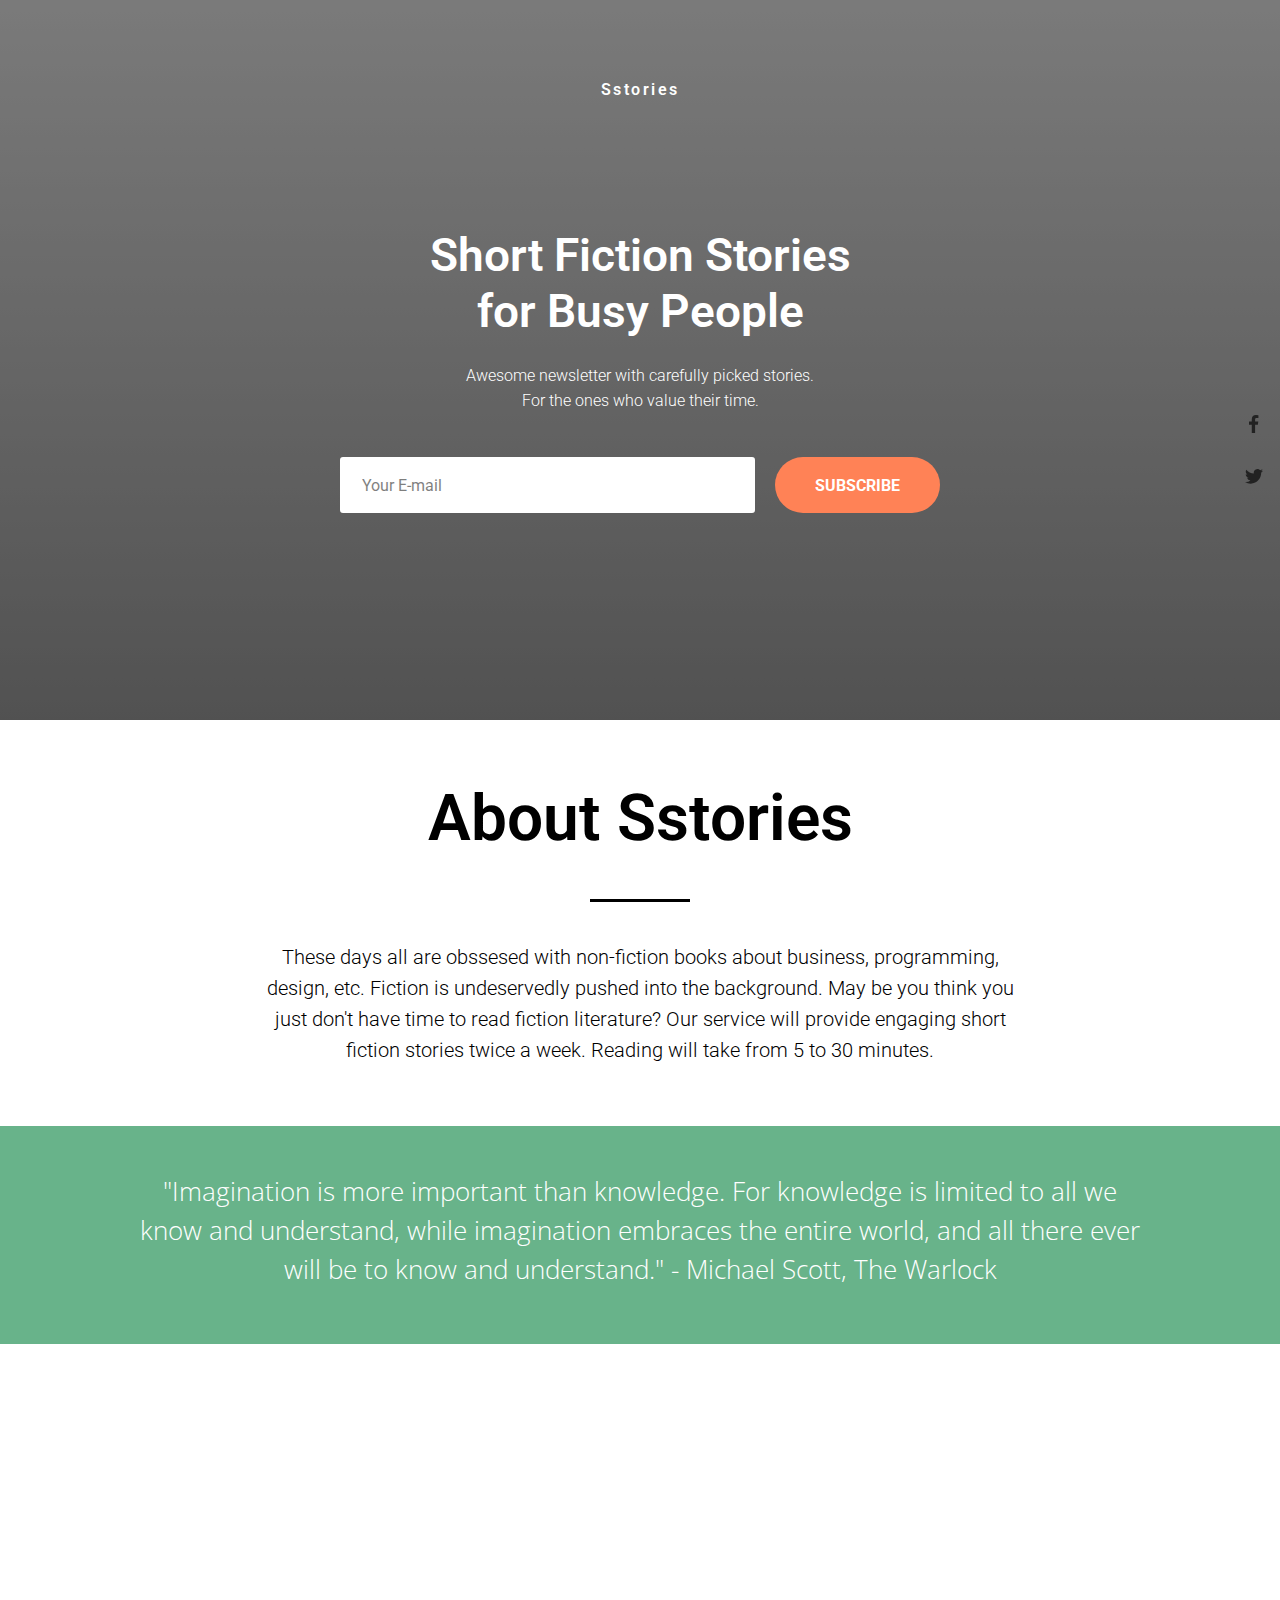
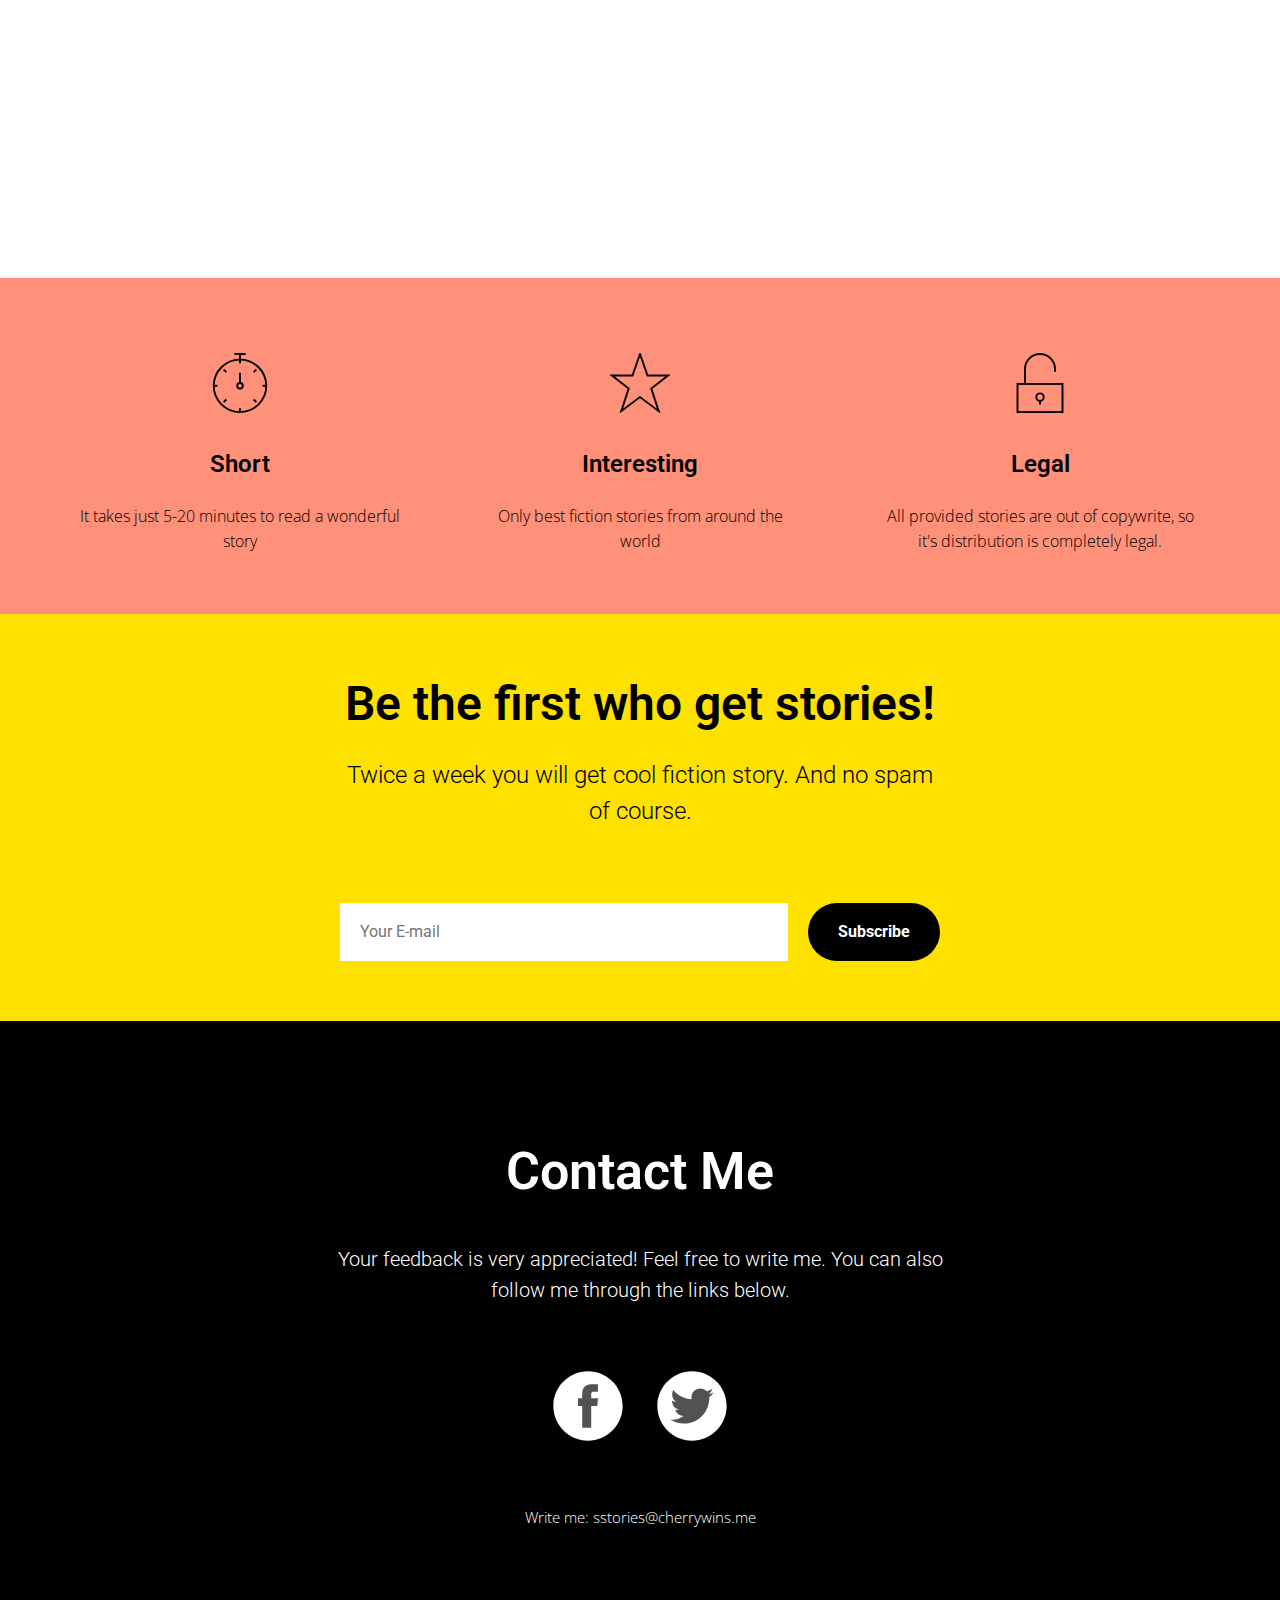
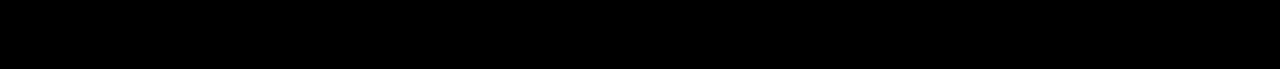
<file: index.html>
<!DOCTYPE html>
<html lang="en">
<head>
	<meta content="text/html; charset=utf-8" http-equiv="Content-Type">
	<meta content="IE=edge" http-equiv="X-UA-Compatible">
	<meta content="width=device-width, initial-scale=1.0" name="viewport">
	<meta content="This site is newsletter of short fiction stories delivered twice a week" name="description">
	<meta content="Kate" name="author">
	<link href="/sstories/favicon.ico" rel="shortcut icon">
	<title>Sstories</title>
	<script async src="./Tilda_%20Blank%20page_files/analytics.js.download">
	</script>
	<script async src="./Tilda_%20Blank%20page_files/watch.js.download" type="text/javascript">
	</script>
	<script src="./Tilda_%20Blank%20page_files/jquery-1.10.2.min.js.download" type="text/javascript">
	</script>
	<script src="./Tilda_%20Blank%20page_files/tilda-scripts-2.7.min.js.download" type="text/javascript">
	</script>
	<link href="./Tilda_ Blank page_files/tilda-grid-3.0.css" media="screen" rel="stylesheet">
	<link href="./Tilda_ Blank page_files/saved_resource.css" media="screen" rel="stylesheet">
	<script src="./Tilda_%20Blank%20page_files/saved_resource(1).js">
	</script>
	<script src="./Tilda_%20Blank%20page_files/tilda-zoom-1.0.min.js.download" type="text/javascript">
	</script>
	<script src="./Tilda_%20Blank%20page_files/jquery.touchswipe.min.js.download" type="text/javascript">
	</script>
	<script src="./Tilda_%20Blank%20page_files/tilda-map-1.0.min.js.download" type="text/javascript">
	</script>
	<script src="./Tilda_%20Blank%20page_files/tilda-forms-1.0.js.download" type="text/javascript">
	</script>
	<script src="./Tilda_%20Blank%20page_files/highlight.min.js.download" type="text/javascript">
	</script>
	<script src="./Tilda_%20Blank%20page_files/jquery.tooltipster.min.js.download" type="text/javascript">
	</script>
	<script src="./Tilda_%20Blank%20page_files/juxtapose.min.js.download" type="text/javascript">
	</script>
	<script src="./Tilda_%20Blank%20page_files/hammer.min.js.download" type="text/javascript">
	</script>
	<script src="./Tilda_%20Blank%20page_files/tilda-slides-1.1.min.js.download" type="text/javascript">
	</script>
	<link href="./Tilda_ Blank page_files/tilda-zoom-1.0.min.css" media="screen" rel="stylesheet">
	<link href="./Tilda_ Blank page_files/highlight.min.css" media="screen" rel="stylesheet">
	<link href="./Tilda_ Blank page_files/tilda-popup-1.0.min.css" media="screen" rel="stylesheet">
	<link href="./Tilda_ Blank page_files/tooltipster.css" media="screen" rel="stylesheet">
	<link href="./Tilda_ Blank page_files/juxtapose.css" media="screen" rel="stylesheet">
	<link href="./Tilda_ Blank page_files/tilda-slides-1.0.min.css" media="screen" rel="stylesheet">
	<script src="./Tilda_%20Blank%20page_files/bootstrap.min.js.download" type="text/javascript">
	</script>
	<style type="text/css">
	.ya-share2,
	.ya-share2 * {
	 line-height: normal;
	}
	.ya-share2 :link:hover,
	.ya-share2 :visited:hover {
	 color: #000 !important;
	}
	.ya-share2 input {
	 color: inherit;
	 font: inherit;
	 margin: 0;
	 line-height: normal;
	}
	.ya-share2__container_size_m {
	 font-size: 13px;
	}
	.ya-share2__container_size_m .ya-share2__icon {
	 height: 24px;
	 width: 24px;
	 background-size: 24px 24px;
	}
	.ya-share2__container_size_m .ya-share2__title {
	 line-height: 24px;
	}
	.ya-share2__container_size_m .ya-share2__item {
	 margin: 5px 4px 5px 0;
	}
	.ya-share2__container_size_m .ya-share2__item:last-child {
	 margin-right: 0;
	}
	.ya-share2__container_size_m .ya-share2__counter {
	 font-size: 12px;
	 line-height: 24px;
	 padding: 0 8px;
	}
	.ya-share2__container_size_m .ya-share2__counter:before {
	 margin-left: -8px;
	}
	.ya-share2__container_size_m .ya-share2__icon_more:before {
	 font-size: 12px;
	 line-height: 24px;
	}
	.ya-share2__container_size_m .ya-share2__popup {
	 padding: 5px 10px;
	}
	.ya-share2__container_size_m .ya-share2__popup_direction_bottom {
	 top: 28px;
	}
	.ya-share2__container_size_m .ya-share2__popup_direction_top {
	 bottom: 28px;
	}
	.ya-share2__container_size_m .ya-share2__input_copy {
	 width: 140px;
	}
	.ya-share2__container_size_m .ya-share2__badge + .ya-share2__title {
	 margin-left: 10px;
	}
	.ya-share2__container_size_s {
	 font-size: 12px;
	}
	.ya-share2__container_size_s .ya-share2__icon {
	 height: 18px;
	 width: 18px;
	 background-size: 18px 18px;
	}
	.ya-share2__container_size_s .ya-share2__title {
	 line-height: 18px;
	}
	.ya-share2__container_size_s .ya-share2__item {
	 margin: 3px 4px 3px 0;
	}
	.ya-share2__container_size_s .ya-share2__item:last-child {
	 margin-right: 0;
	}
	.ya-share2__container_size_s .ya-share2__counter {
	 font-size: 10px;
	 line-height: 18px;
	 padding: 0 6px;
	}
	.ya-share2__container_size_s .ya-share2__counter:before {
	 margin-left: -6px;
	}
	.ya-share2__container_size_s .ya-share2__icon_more:before {
	 font-size: 10px;
	 line-height: 18px;
	}
	.ya-share2__container_size_s .ya-share2__popup {
	 padding: 3px 6px;
	}
	.ya-share2__container_size_s .ya-share2__popup_direction_bottom {
	 top: 21px;
	}
	.ya-share2__container_size_s .ya-share2__popup_direction_top {
	 bottom: 21px;
	}
	.ya-share2__container_size_s .ya-share2__input_copy {
	 width: 110px;
	}
	.ya-share2__container_size_s .ya-share2__badge + .ya-share2__title {
	 margin-left: 6px;
	}
	.ya-share2__list_direction_horizontal > .ya-share2__item {
	 display: inline-block;
	 vertical-align: top;
	 margin-top: 0;
	 margin-bottom: 0;
	}
	.ya-share2__list_direction_horizontal > .ya-share2__item > .ya-share2__link > .ya-share2__title {
	 display: none;
	}
	.ya-share2__list_direction_vertical > .ya-share2__item {
	 display: block;
	 margin-right: 0;
	}
	.ya-share2__list_direction_vertical > .ya-share2__item > .ya-share2__link > .ya-share2__badge > .ya-share2__counter {
	 display: none;
	}
	.ya-share2__list {
	 display: inline-block;
	 vertical-align: top;
	 padding: 0;
	 margin: 0;
	 list-style-type: none;
	}
	.ya-share2__item {
	 font-family: Arial, sans;
	 display: inline-block;
	}
	.ya-share2__item:hover {
	 opacity: 0.9;
	}
	.ya-share2__link {
	 display: inline-block;
	 vertical-align: top;
	 text-decoration: none;
	 white-space: nowrap;
	}
	.ya-share2__badge {
	 display: inline-block;
	 vertical-align: top;
	 border-radius: 2px;
	 color: #fff;
	 overflow: hidden;
	 position: relative;
	}
	.ya-share2__icon {
	 display: inline-block;
	 vertical-align: top;
	}
	.ya-share2__icon:active {
	 box-shadow: inset 0 2px 0 0 rgba(0,0,0,0.1);
	}
	.ya-share2__counter {
	 display: none;
	}
	.ya-share2__counter:before {
	 content: "";
	 position: absolute;
	 width: 1px;
	 top: 2px;
	 bottom: 2px;
	 background: url("[data-uri]") 0 0 repeat-y;
	}
	.ya-share2__counter_visible {
	 display: inline-block;
	}
	.ya-share2__title {
	 display: inline-block;
	 color: #000;
	 vertical-align: bottom;
	}
	.ya-share2__title:hover {
	 color: #f00;
	}
	.ya-share2__item_more {
	 position: relative;
	}
	.ya-share2__item_more:hover {
	 opacity: 1;
	}
	.ya-share2__icon_more {
	 background-color: #fff;
	 border: 1px solid #cdcdcd;
	 box-sizing: border-box;
	 position: relative;
	}
	.ya-share2__icon_more:before {
	 content: '•••';
	 color: #a0a0a0;
	 left: 0;
	 right: 0;
	 top: 0;
	 bottom: 0;
	 position: absolute;
	 text-align: center;
	}
	.ya-share2__popup {
	 position: absolute;
	 display: none;
	 border: 1px solid #e6e6e6;
	 z-index: 9999;
	 background-color: #fff;
	}
	.ya-share2__popup_direction_bottom {
	 box-shadow: 0 10px 20px -5px rgba(0,0,0,0.4);
	}
	.ya-share2__popup_direction_top {
	 box-shadow: 0 0 20px -5px rgba(0,0,0,0.4);
	}
	.ya-share2__popup_list-direction_horizontal {
	 right: 0;
	}
	.ya-share2__popup_list-direction_vertical {
	 left: 0;
	}
	.ya-share2__popup_visible {
	 display: block;
	}
	.ya-share2__popup_clipboard .ya-share2__input_copy,
	.ya-share2__link_copy {
	 display: none;
	}
	.ya-share2__popup_clipboard .ya-share2__link_copy {
	 display: inline-block;
	}

	.ya-share2__item_service_blogger .ya-share2__badge
	{
	   background-color: #fb8f3d;
	}

	.ya-share2__container_size_s .ya-share2__item_service_blogger .ya-share2__icon
	{
	   background: url(https://yastatic.net/share2/v-1.15.3/png/fd0351d532241a0aa42adc8b87aa7791.png);
	   background: url([data-uri]), linear-gradient(transparent, transparent);
	}

	.ya-share2__container_size_m .ya-share2__item_service_blogger .ya-share2__icon
	{
	   background: url(https://yastatic.net/share2/v-1.15.3/png/0fd8d3c42a427d076e55872d89aa3d58.png);
	   background: url([data-uri]), linear-gradient(transparent, transparent);
	}

	.ya-share2__item_service_collections .ya-share2__badge
	{
	   background-color: #eb1c00;
	}

	.ya-share2__container_size_s .ya-share2__item_service_collections .ya-share2__icon
	{
	   background: url(https://yastatic.net/share2/v-1.15.3/png/3b4a730df38ffec6d216006c86bf440f.png);
	   background: url([data-uri]), linear-gradient(transparent, transparent);
	}

	.ya-share2__container_size_m .ya-share2__item_service_collections .ya-share2__icon
	{
	   background: url(https://yastatic.net/share2/v-1.15.3/png/21d6b1c50ea90b170a1b788e173cd94f.png);
	   background: url([data-uri]), linear-gradient(transparent, transparent);
	}

	.ya-share2__item_service_delicious .ya-share2__badge
	{
	   background-color: #31a9ff;
	}

	.ya-share2__container_size_s .ya-share2__item_service_delicious .ya-share2__icon
	{
	   background: url(https://yastatic.net/share2/v-1.15.3/png/66954431877d5653119f32259826b4fc.png);
	   background: url([data-uri]), linear-gradient(transparent, transparent);
	}

	.ya-share2__container_size_m .ya-share2__item_service_delicious .ya-share2__icon
	{
	   background: url(https://yastatic.net/share2/v-1.15.3/png/096e1f279dcb0087250b670947fb3dfb.png);
	   background: url([data-uri]), linear-gradient(transparent, transparent);
	}

	.ya-share2__item_service_digg .ya-share2__badge
	{
	   background-color: #000;
	}

	.ya-share2__container_size_s .ya-share2__item_service_digg .ya-share2__icon
	{
	   background: url(https://yastatic.net/share2/v-1.15.3/png/a4199d8566030fc59869bb7f155be2dc.png);
	   background: url([data-uri]), linear-gradient(transparent, transparent);
	}

	.ya-share2__container_size_m .ya-share2__item_service_digg .ya-share2__icon
	{
	   background: url(https://yastatic.net/share2/v-1.15.3/png/77337d43bf4e6b95a1f141d7cf47ea59.png);
	   background: url([data-uri]), linear-gradient(transparent, transparent);
	}

	.ya-share2__item_service_evernote .ya-share2__badge
	{
	   background-color: #24d666;
	}

	.ya-share2__container_size_s .ya-share2__item_service_evernote .ya-share2__icon
	{
	   background: url(https://yastatic.net/share2/v-1.15.3/png/1f0a85f016466f1de703d2c62fe430a2.png);
	   background: url([data-uri]), linear-gradient(transparent, transparent);
	}

	.ya-share2__container_size_m .ya-share2__item_service_evernote .ya-share2__icon
	{
	   background: url(https://yastatic.net/share2/v-1.15.3/png/c98dd5719c4c441194ee953869c044e1.png);
	   background: url([data-uri]), linear-gradient(transparent, transparent);
	}

	.ya-share2__item_service_facebook .ya-share2__badge
	{
	   background-color: #3b5998;
	}

	.ya-share2__container_size_s .ya-share2__item_service_facebook .ya-share2__icon
	{
	   background: url(https://yastatic.net/share2/v-1.15.3/png/849cbbaf82bfaff00b4dd87882009e57.png);
	   background: url([data-uri]), linear-gradient(transparent, transparent);
	}

	.ya-share2__container_size_m .ya-share2__item_service_facebook .ya-share2__icon
	{
	   background: url(https://yastatic.net/share2/v-1.15.3/png/6e499ec673690f8ce38000d6e3910a1b.png);
	   background: url([data-uri]), linear-gradient(transparent, transparent);
	}

	.ya-share2__item_service_gplus .ya-share2__badge
	{
	   background-color: #dc4e41;
	}

	.ya-share2__container_size_s .ya-share2__item_service_gplus .ya-share2__icon
	{
	   background: url(https://yastatic.net/share2/v-1.15.3/png/97aa43a3158c18c008cffa12a58d9941.png);
	   background: url([data-uri]), linear-gradient(transparent, transparent);
	}

	.ya-share2__container_size_m .ya-share2__item_service_gplus .ya-share2__icon
	{
	   background: url(https://yastatic.net/share2/v-1.15.3/png/280833b29d4a77b35ba15ddd8cfe1173.png);
	   background: url([data-uri]), linear-gradient(transparent, transparent);
	}

	.ya-share2__item_service_linkedin .ya-share2__badge
	{
	   background-color: #0083be;
	}

	.ya-share2__container_size_s .ya-share2__item_service_linkedin .ya-share2__icon
	{
	   background: url(https://yastatic.net/share2/v-1.15.3/png/e3953ee799339ddf26ad8fe82522d936.png);
	   background: url([data-uri]), linear-gradient(transparent, transparent);
	}

	.ya-share2__container_size_m .ya-share2__item_service_linkedin .ya-share2__icon
	{
	   background: url(https://yastatic.net/share2/v-1.15.3/png/481a9d18cb6a70cebc6846781aa824f9.png);
	   background: url([data-uri]), linear-gradient(transparent, transparent);
	}

	.ya-share2__item_service_lj .ya-share2__badge
	{
	   background-color: #0d425a;
	}

	.ya-share2__container_size_s .ya-share2__item_service_lj .ya-share2__icon
	{
	   background: url(https://yastatic.net/share2/v-1.15.3/png/2ccc07932503757326396c376b8f9ba0.png);
	   background: url([data-uri]), linear-gradient(transparent, transparent);
	}

	.ya-share2__container_size_m .ya-share2__item_service_lj .ya-share2__icon
	{
	   background: url(https://yastatic.net/share2/v-1.15.3/png/3e1bcc42dfee22708a188a129dc04bca.png);
	   background: url([data-uri]), linear-gradient(transparent, transparent);
	}

	.ya-share2__item_service_moimir .ya-share2__badge
	{
	   background-color: #168de2;
	}

	.ya-share2__container_size_s .ya-share2__item_service_moimir .ya-share2__icon
	{
	   background: url(https://yastatic.net/share2/v-1.15.3/png/24a423e0b320aa37ff68d3d872c9bb43.png);
	   background: url([data-uri]), linear-gradient(transparent, transparent);
	}

	.ya-share2__container_size_m .ya-share2__item_service_moimir .ya-share2__icon
	{
	   background: url(https://yastatic.net/share2/v-1.15.3/png/a60ea5f5225188d8d4da7df3467d1622.png);
	   background: url([data-uri]), linear-gradient(transparent, transparent);
	}

	.ya-share2__item_service_odnoklassniki .ya-share2__badge
	{
	   background-color: #eb722e;
	}

	.ya-share2__container_size_s .ya-share2__item_service_odnoklassniki .ya-share2__icon
	{
	   background: url(https://yastatic.net/share2/v-1.15.3/png/17325fcb6466fee591ae66d9a884592e.png);
	   background: url([data-uri]), linear-gradient(transparent, transparent);
	}

	.ya-share2__container_size_m .ya-share2__item_service_odnoklassniki .ya-share2__icon
	{
	   background: url(https://yastatic.net/share2/v-1.15.3/png/bf146c9b625d96aae779be09176605f0.png);
	   background: url([data-uri]), linear-gradient(transparent, transparent);
	}

	.ya-share2__item_service_pinterest .ya-share2__badge
	{
	   background-color: #c20724;
	}

	.ya-share2__container_size_s .ya-share2__item_service_pinterest .ya-share2__icon
	{
	   background: url(https://yastatic.net/share2/v-1.15.3/png/89fa6068867f198d3ce60d567f1ca8e8.png);
	   background: url([data-uri]), linear-gradient(transparent, transparent);
	}

	.ya-share2__container_size_m .ya-share2__item_service_pinterest .ya-share2__icon
	{
	   background: url(https://yastatic.net/share2/v-1.15.3/png/bd1cc9cbfd16e93bbb8c4d01d4a87dfc.png);
	   background: url([data-uri]), linear-gradient(transparent, transparent);
	}

	.ya-share2__item_service_pocket .ya-share2__badge
	{
	   background-color: #ee4056;
	}

	.ya-share2__container_size_s .ya-share2__item_service_pocket .ya-share2__icon
	{
	   background: url(https://yastatic.net/share2/v-1.15.3/png/44bf8117f187f18ea247eb31e42e6c25.png);
	   background: url([data-uri]), linear-gradient(transparent, transparent);
	}

	.ya-share2__container_size_m .ya-share2__item_service_pocket .ya-share2__icon
	{
	   background: url(https://yastatic.net/share2/v-1.15.3/png/2ce3d5cb0525c89fdd3544de55b55c43.png);
	   background: url([data-uri]), linear-gradient(transparent, transparent);
	}

	.ya-share2__item_service_qzone .ya-share2__badge
	{
	   background-color: #f5b53c;
	}

	.ya-share2__container_size_s .ya-share2__item_service_qzone .ya-share2__icon
	{
	   background: url(https://yastatic.net/share2/v-1.15.3/png/0b6ca8238a8b3f4548db85a1f920fb57.png);
	   background: url([data-uri]), linear-gradient(transparent, transparent);
	}

	.ya-share2__container_size_m .ya-share2__item_service_qzone .ya-share2__icon
	{
	   background: url(https://yastatic.net/share2/v-1.15.3/png/f341c7d20eb6686c11bc31be0dfff860.png);
	   background: url([data-uri]), linear-gradient(transparent, transparent);
	}

	.ya-share2__item_service_reddit .ya-share2__badge
	{
	   background-color: #ff4500;
	}

	.ya-share2__container_size_s .ya-share2__item_service_reddit .ya-share2__icon
	{
	   background: url(https://yastatic.net/share2/v-1.15.3/png/249fa54bfe02cd3a5a0b9d4425575495.png);
	   background: url([data-uri]), linear-gradient(transparent, transparent);
	}

	.ya-share2__container_size_m .ya-share2__item_service_reddit .ya-share2__icon
	{
	   background: url(https://yastatic.net/share2/v-1.15.3/png/657c6a636b6ecc0fb24c8bf0a1c70ccf.png);
	   background: url([data-uri]), linear-gradient(transparent, transparent);
	}

	.ya-share2__item_service_renren .ya-share2__badge
	{
	   background-color: #1760a7;
	}

	.ya-share2__container_size_s .ya-share2__item_service_renren .ya-share2__icon
	{
	   background: url(https://yastatic.net/share2/v-1.15.3/png/7d4d85b68aba64f4b5b35d2b7fd75e56.png);
	   background: url([data-uri]), linear-gradient(transparent, transparent);
	}

	.ya-share2__container_size_m .ya-share2__item_service_renren .ya-share2__icon
	{
	   background: url(https://yastatic.net/share2/v-1.15.3/png/7238f4426db886be74025b76dd936de8.png);
	   background: url([data-uri]), linear-gradient(transparent, transparent);
	}

	.ya-share2__item_service_sinaWeibo .ya-share2__badge
	{
	   background-color: #c53220;
	}

	.ya-share2__container_size_s .ya-share2__item_service_sinaWeibo .ya-share2__icon
	{
	   background: url(https://yastatic.net/share2/v-1.15.3/png/ff06c31170d3f3f4a248489879a5302c.png);
	   background: url([data-uri]), linear-gradient(transparent, transparent);
	}

	.ya-share2__container_size_m .ya-share2__item_service_sinaWeibo .ya-share2__icon
	{
	   background: url(https://yastatic.net/share2/v-1.15.3/png/a7c211e98fcec8a668f0f5a2ef664bbb.png);
	   background: url([data-uri]), linear-gradient(transparent, transparent);
	}

	.ya-share2__item_service_skype .ya-share2__badge
	{
	   background-color: #00aff0;
	}

	.ya-share2__container_size_s .ya-share2__item_service_skype .ya-share2__icon
	{
	   background: url(https://yastatic.net/share2/v-1.15.3/png/059451d142ee908d36f45a129683eade.png);
	   background: url([data-uri]), linear-gradient(transparent, transparent);
	}

	.ya-share2__container_size_m .ya-share2__item_service_skype .ya-share2__icon
	{
	   background: url(https://yastatic.net/share2/v-1.15.3/png/7497c6d694568a559c14258c2dbb039b.png);
	   background: url([data-uri]), linear-gradient(transparent, transparent);
	}

	.ya-share2__item_service_surfingbird .ya-share2__badge
	{
	   background-color: #30baff;
	}

	.ya-share2__container_size_s .ya-share2__item_service_surfingbird .ya-share2__icon
	{
	   background: url(https://yastatic.net/share2/v-1.15.3/png/170cb6e187230e629664c0763a94d894.png);
	   background: url([data-uri]), linear-gradient(transparent, transparent);
	}

	.ya-share2__container_size_m .ya-share2__item_service_surfingbird .ya-share2__icon
	{
	   background: url(https://yastatic.net/share2/v-1.15.3/png/43c3a7c9b8e3e4380455e96a61cb2bac.png);
	   background: url([data-uri]), linear-gradient(transparent, transparent);
	}

	.ya-share2__item_service_telegram .ya-share2__badge
	{
	   background-color: #64a9dc;
	}

	.ya-share2__container_size_s .ya-share2__item_service_telegram .ya-share2__icon
	{
	   background: url(https://yastatic.net/share2/v-1.15.3/png/16f626f655e88203bd00a798b4a7486b.png);
	   background: url([data-uri]), linear-gradient(transparent, transparent);
	}

	.ya-share2__container_size_m .ya-share2__item_service_telegram .ya-share2__icon
	{
	   background: url(https://yastatic.net/share2/v-1.15.3/png/3e649c66fed841bb619ebb38d4095425.png);
	   background: url([data-uri]), linear-gradient(transparent, transparent);
	}

	.ya-share2__item_service_tencentWeibo .ya-share2__badge
	{
	   background-color: #53a9d7;
	}

	.ya-share2__container_size_s .ya-share2__item_service_tencentWeibo .ya-share2__icon
	{
	   background: url(https://yastatic.net/share2/v-1.15.3/png/d6bc4582d6676c4c66d017c464167773.png);
	   background: url([data-uri]), linear-gradient(transparent, transparent);
	}

	.ya-share2__container_size_m .ya-share2__item_service_tencentWeibo .ya-share2__icon
	{
	   background: url(https://yastatic.net/share2/v-1.15.3/png/3d7324ee965403a00ebf23216f6d88d4.png);
	   background: url([data-uri]), linear-gradient(transparent, transparent);
	}

	.ya-share2__item_service_tumblr .ya-share2__badge
	{
	   background-color: #547093;
	}

	.ya-share2__container_size_s .ya-share2__item_service_tumblr .ya-share2__icon
	{
	   background: url(https://yastatic.net/share2/v-1.15.3/png/180388eda1b26080c984e64a201f47db.png);
	   background: url([data-uri]), linear-gradient(transparent, transparent);
	}

	.ya-share2__container_size_m .ya-share2__item_service_tumblr .ya-share2__icon
	{
	   background: url(https://yastatic.net/share2/v-1.15.3/png/b70ac109dbb3859df2553725deaa9039.png);
	   background: url([data-uri]), linear-gradient(transparent, transparent);
	}

	.ya-share2__item_service_twitter .ya-share2__badge
	{
	   background-color: #00aced;
	}

	.ya-share2__container_size_s .ya-share2__item_service_twitter .ya-share2__icon
	{
	   background: url(https://yastatic.net/share2/v-1.15.3/png/a43b1157727712749e88b1e4b223d116.png);
	   background: url([data-uri]), linear-gradient(transparent, transparent);
	}

	.ya-share2__container_size_m .ya-share2__item_service_twitter .ya-share2__icon
	{
	   background: url(https://yastatic.net/share2/v-1.15.3/png/90b4b34825dd269b61ac35ebd478f1cd.png);
	   background: url([data-uri]), linear-gradient(transparent, transparent);
	}

	.ya-share2__item_service_viber .ya-share2__badge
	{
	   background-color: #7b519d;
	}

	.ya-share2__container_size_s .ya-share2__item_service_viber .ya-share2__icon
	{
	   background: url(https://yastatic.net/share2/v-1.15.3/png/961df0fc14e84738ea9c8bdb5c4aca1f.png);
	   background: url([data-uri]), linear-gradient(transparent, transparent);
	}

	.ya-share2__container_size_m .ya-share2__item_service_viber .ya-share2__icon
	{
	   background: url(https://yastatic.net/share2/v-1.15.3/png/fd129644b4a3e1eae15eb140e5dad0d1.png);
	   background: url([data-uri]), linear-gradient(transparent, transparent);
	}

	.ya-share2__item_service_vkontakte .ya-share2__badge
	{
	   background-color: #48729e;
	}

	.ya-share2__container_size_s .ya-share2__item_service_vkontakte .ya-share2__icon
	{
	   background: url(https://yastatic.net/share2/v-1.15.3/png/7f81b294129a6a5bdb6e780329278b69.png);
	   background: url([data-uri]), linear-gradient(transparent, transparent);
	}

	.ya-share2__container_size_m .ya-share2__item_service_vkontakte .ya-share2__icon
	{
	   background: url(https://yastatic.net/share2/v-1.15.3/png/e3146797c0f01cc18d47ff9f50ffe4d2.png);
	   background: url([data-uri]), linear-gradient(transparent, transparent);
	}

	.ya-share2__item_service_whatsapp .ya-share2__badge
	{
	   background-color: #65bc54;
	}

	.ya-share2__container_size_s .ya-share2__item_service_whatsapp .ya-share2__icon
	{
	   background: url(https://yastatic.net/share2/v-1.15.3/png/49299238f8d20e99a9aa466d25c33905.png);
	   background: url([data-uri]), linear-gradient(transparent, transparent);
	}

	.ya-share2__container_size_m .ya-share2__item_service_whatsapp .ya-share2__icon
	{
	   background: url(https://yastatic.net/share2/v-1.15.3/png/7fcebe2b33e2ffd3ea1a33f362f17867.png);
	   background: url([data-uri]), linear-gradient(transparent, transparent);
	}
	</style>
	<script charset="UTF-8" src="./Tilda_%20Blank%20page_files/share.js.download" type="text/javascript">
	</script>
</head>
<body data-country="RU" data-lang="EN" style="margin: 0px;">
	<!--allrecords-->
	<div class="t-records" data-hook="blocks-collection-content-node" data-tilda-page-id="517204" data-tilda-project-id="142173" id="allrecords">
		<div class="r" data-animationappear="off" data-record-type="288" id="rec12926478" style="padding-top:0px;">
			<!-- t269 -->
			<!-- cover -->
			<div class="t-cover" id="recorddiv12926478" style="height:80vh; background-image:-webkit-linear-gradient(top, #ccc, #777); background-image:-moz-linear-gradient(top, #ccc, #777); background-image:-o-linear-gradient(top, #ccc, #777); background-image:-ms-linear-gradient(top, #ccc, #777); background-image:linear-gradient(top, #ccc, #777);">
				<div class="t-cover__carrier" data-content-cover-bg="https://static.tildacdn.com/lib/unsplash/0cdebfe0-518c-215f-a03e-b65148706fd6/photo.jpg" data-content-cover-height="80vh" data-content-cover-id="12926478" data-content-cover-parallax="" id="coverCarry12926478" style="background-image:url(&#39;https://static.tildacdn.com/lib/unsplash/0cdebfe0-518c-215f-a03e-b65148706fd6/photo.jpg&#39;);height:80vh;background-attachment:scroll;"></div>
				<div class="t-cover__filter" style="height:80vh;background-color:#000;filter:alpha(opacity:40);KHTMLOpacity:0.4;MozOpacity:0.4;opacity:0.4;"></div>
				<div class="t269">
					<div class="t-container">
						<div class="t-width t-width_10 t269__mainblock">
							<div class="t-cover__wrapper t-valign_middle" style="height:80vh; position: relative;z-index: 1;">
								<div class="t269__uptitle t-uptitle t-uptitle_md" style="">
									Sstories
								</div>
								<div class="t269__mainwrapper" data-hook-content="covercontent">
									<div class="t269__title t-title t-title_lg" style="">
										<div data-customstyle="yes" style="font-size:46px;">
											Short Fiction Stories<br>
											for Busy People
										</div>
									</div>
									<div class="t269__descr t-descr t-descr_xs" style="">
										Awesome newsletter with carefully picked stories.<br>
										For the ones who value their time.<br>
									</div>
									<div class="t269__input-container">
										<form action="http://cherrywins.us14.list-manage.com/subscribe/post-json?u=cd1d145acfc6789cf1f5bae69&amp;id=ebed9de44b&c=?" class="js-subscribe-form">
										<div class="t269__wrapper">

											<div class="t269__blockinput">
												
													<input class="t269__input t-input js-tilda-rule" data-tilda-rule="email" name="EMAIL" placeholder="Your E-mail" style="color:#000000; border:2px solid #ffffff; background-color:#ffffff; border-radius: 3px; -moz-border-radius: 3px; -webkit-border-radius: 3px;" type="email" value=""> <span class="js-success-message message-me succes-message">Thanks!<br>
													Please click the link in the email I've just sent you.</span> <span class="js-error-message message-me error-message"></span>
													<div aria-hidden="true" style="position: absolute; left: -5000px;">
														<input name="b_cd1d145acfc6789cf1f5bae69_ebed9de44b" tabindex="-1" type="text" value="">
													</div>
												
											</div>
											<div class="t269__blockbutton">
												<button class="js-submit-button t269__submit t-submit" style="color:#ffffff;background-color:#ff8256;border-radius:30px; -moz-border-radius:30px; -webkit-border-radius:30px;" type="submit">SUBSCRIBE</button>
											</div>
											
										</div>
										</form>
										<div class="">
											<div class="js-errorbox-all t269__blockinput-errorbox" style="display:none;">
												<div class="t269__blockinput-errors-text t-descr t-descr_xs">
													<p class="t269__blockinput-errors-item js-rule-error js-rule-error-all"></p>
													<p class="t269__blockinput-errors-item js-rule-error js-rule-error-req">Required field</p>
													<p class="t269__blockinput-errors-item js-rule-error js-rule-error-email">Please correct e-mail address</p>
													<p class="t269__blockinput-errors-item js-rule-error js-rule-error-name">Name Wrong. Correct please</p>
													<p class="t269__blockinput-errors-item js-rule-error js-rule-error-phone">Please correct phone number</p>
													<p class="t269__blockinput-errors-item js-rule-error js-rule-error-string">Please enter letter, number or punctuation symbols.</p>
												</div>
											</div>
											<div class="t269__blockinput-success t-text t-text_md js-successbox" style="display:none;">
												<div class="t269__success-icon">
													<svg height="50px" viewbox="0 0 50 50" width="50px">
													<g fill="none" fill-rule="evenodd" stroke="none" stroke-width="1">
														<g fill="#FFFFFF">
															<path d="M25.0982353,49.2829412 C11.5294118,49.2829412 0.490588235,38.2435294 0.490588235,24.6752941 C0.490588235,11.1064706 11.53,0.0670588235 25.0982353,0.0670588235 C38.6664706,0.0670588235 49.7058824,11.1064706 49.7058824,24.6752941 C49.7058824,38.2441176 38.6664706,49.2829412 25.0982353,49.2829412 L25.0982353,49.2829412 Z M25.0982353,1.83176471 C12.5023529,1.83176471 2.25529412,12.0794118 2.25529412,24.6752941 C2.25529412,37.2705882 12.5023529,47.5182353 25.0982353,47.5182353 C37.6941176,47.5182353 47.9411765,37.2705882 47.9411765,24.6752941 C47.9411765,12.0794118 37.6941176,1.83176471 25.0982353,1.83176471 L25.0982353,1.83176471 Z"></path>
															<path d="M22.8435294,30.5305882 L18.3958824,26.0829412 C18.0511765,25.7382353 18.0511765,25.18 18.3958824,24.8352941 C18.7405882,24.4905882 19.2988235,24.4905882 19.6435294,24.8352941 L22.8429412,28.0347059 L31.7282353,19.1488235 C32.0729412,18.8041176 32.6311765,18.8041176 32.9758824,19.1488235 C33.3205882,19.4935294 33.3205882,20.0517647 32.9758824,20.3964706 L22.8435294,30.5305882 L22.8435294,30.5305882 Z"></path>
														</g>
													</g></svg>
												</div>
												<div class="t269__success-message t-descr t-descr_lg">
													Great!
												</div>
											</div>
										</div>
									</div>
								</div>
							</div>
						</div>
					</div>
				</div>
				<style>
				#rec12926478 input::-webkit-input-placeholder {color:#000000; opacity: 0.5;}
				#rec12926478 input::-moz-placeholder          {color:#000000; opacity: 0.5;}
				#rec12926478 input:-moz-placeholder           {color:#000000; opacity: 0.5;}
				#rec12926478 input:-ms-input-placeholder      {color:#000000; opacity: 0.5;}
				</style>
			</div>
		</div>
		<div class="r" data-record-type="469" id="rec12926697" style="padding-top: 60px; padding-bottom: 60px; opacity: 1;">
			<!-- t469 -->
			<div class="t469">
				<div class="t-container t-align_center">
					<div class="t-col t-col_8 t-prefix_2">
						<div class="t469__title t-title t-title_lg t-margin_auto" style="">
							About Sstories<br>
						</div>
						<div class="t469__line t-margin_auto" style=""></div>
						<div class="t469__descr t-descr t-descr_md t-margin_auto" style="">
							These days all are obssesed with non-fiction books about business, programming, design, etc. Fiction is undeservedly pushed into the background. May be you think you just don't have time to read fiction literature? Our service will provide engaging short fiction stories twice a week. Reading will take from 5 to 30 minutes.<br>
						</div>
					</div>
				</div>
			</div>
		</div>
		<div class="r" data-animationappear="off" data-bg-color="#68b38a" data-record-type="67" id="rec12927188" style="padding-top:45px;padding-bottom:45px;background-color:#68b38a;">
			<!-- T059 -->
			<div class="t059">
				<div class="t-container t-align_center">
					<div class="t-col t-col_12">
						<div class="t059__text-impact t-text-impact t-text-impact_xs" style="color: #ffffff;">
							"Imagination is more important than knowledge. For knowledge is limited to all we know and understand, while imagination embraces the entire world, and all there ever will be to know and understand." - Michael Scott, The Warlock
						</div>
					</div>
				</div>
			</div>
		</div>


		<div class="r" data-vivaldi-spatnav-clickable="1" id="rec13464380" style="padding-top:90px;padding-bottom:90px;">
		<!-- T069 -->
			<div class="t069">
				<div class="t-container">
					<div class="t069__col t-col t-col_4 t069__col t-align_left">
						<img class="t069__img t-img" data-vivaldi-spatnav-clickable="1" id="tuwidget430244" src="./Tilda_%20Blank%20page_files/5hdmppcjaeolukaszszmigiel.jpg" style="opacity: 1;">
						<div class="t069__textwrapper">
						<div class="t069__sp"></div>
						<div class="t069__title t-heading t-heading_md" data-redactor-nohref="yes" data-vivaldi-spatnav-clickable="1">
							<a href="https://medium.com/sstories/jack-london-love-of-life-37581f8e7b0f#.qgw8ekivy" target="_blank">Story #1 Jack London — Love of Life</a><br>
						</div>
					</div><input accept="image/*" class="tu-hidden-input" style="visibility: hidden; position: absolute; top: 0px; left: 0px; height: 0px; width: 0px;" type="file">
				</div>
				<div class="t069__col t-col t-col_4 t069__col t-align_left">
					<img class="t069__img t-img" data-vivaldi-spatnav-clickable="1" id="tuwidget681341" src="./Tilda_%20Blank%20page_files/uss0ooexmhyianschneider.jpg" style="opacity: 1;">
					<div class="t069__textwrapper">
						<div class="t069__sp"></div>
						<div class="t069__title t-heading t-heading_md" data-redactor-nohref="yes" data-vivaldi-spatnav-clickable="1">
							<a href="https://medium.com/sstories/story-2-james-joyce-a-little-cloud-e2d5bba5d5a9#.dyp5u74x5" target="_blank">Story #2 James Joyce — A Little Cloud</a><br>
						</div>
					</div><input accept="image/*" class="tu-hidden-input" style="visibility: hidden; position: absolute; top: 0px; left: 0px; height: 0px; width: 0px;" type="file">
				</div>
				<div class="t069__col t-col t-col_4 t069__col t-align_left">
					<img class="t069__img t-img" data-vivaldi-spatnav-clickable="1" id="tuwidget209783" src="./Tilda_%20Blank%20page_files/zk1hzimz2emjohnsilliman.jpg" style="opacity: 1;">
					<div class="t069__textwrapper">
						<div class="t069__sp"></div>
						<div class="t069__title t-heading t-heading_md" data-redactor-nohref="yes" data-vivaldi-spatnav-clickable="1">
							<a href="https://medium.com/sstories/story-3-edgar-allan-poe-morella-ce8a8242fd52#.uogzh2yj8" target="_blank">Story #3 Edgar Allan Poe — Morella</a><br>
						</div>
										</div><input accept="image/*" class="tu-hidden-input" style="visibility: hidden; position: absolute; top: 0px; left: 0px; height: 0px; width: 0px;" type="file">
				</div>
			</div>
		</div>
	</div>
		<div class="r" data-record-type="86" id="rec12926718" style="padding-top: 75px; padding-bottom: 60px; background-color:#FF9079;">
			<!-- T075 -->
			<div class="t075">
				<div class="t-container">
					<div class="t-col t-col_4 t-align_center">
						<center>
							<img class="t075__img t-img" data-tu-max-height="400" data-tu-max-width="400" src="./Tilda_%20Blank%20page_files/basic_chronometer.svg" style="width: 60px;height: 60px;">
						</center>
						<div class="t075__wrappercenter t075__textclass1">
							<div class="t075__title t-name">
								Short
							</div>
							<div class="t-text">
								It takes just 5-20 minutes to read a wonderful story
							</div>
						</div>
					</div>
					<div class="t-col t-col_4 t-align_center">
						<center>
							<img class="t075__img t-img" data-tu-max-height="400" data-tu-max-width="400" src="./Tilda_%20Blank%20page_files/basic_star.svg" style="width: 60px;height: 60px;">
						</center>
						<div class="t075__wrappercenter t075__textclass1">
							<div class="t075__title t-name">
								Interesting
							</div>
							<div class="t-text">
								Only best fiction stories from around the world
							</div>
						</div>
					</div>
					<div class="t-col t-col_4 t-align_center">
						<center>
							<img class="t075__img t-img" data-tu-max-height="400" data-tu-max-width="400" src="./Tilda_%20Blank%20page_files/basic_lock_open.svg" style="width: 60px;height: 60px;">
						</center>
						<div class="t075__wrappercenter t075__textclass1">
							<div class="t075__title t-name">
								Legal
							</div>
							<div class="t-text">
								All provided stories are out of copywrite, so it's distribution is completely legal.
							</div>
						</div>
					</div>
				</div>
			</div>
		</div>
		<div class="r" data-animationappear="off" data-bg-color="#ffe100" data-record-type="583" id="rec12938992" style="padding-top:60px;padding-bottom:60px;background-color:#ffe100;">
			<!-- T583 -->
			<div class="t583">
				<div class="t-container">
					<div class="t-width t-width_10 t583__mainblock t-align_center">
						<div class="t583__text-wrapper">
							<div class="t583__title t-title t-title_sm t-margin_auto" style="">
								Be the first who get stories!
							</div>
							<div class="t583__descr t-descr t-descr_xl t-margin_auto" style="max-width:600px;">
								Twice a week you will get cool fiction story. And no spam of course.
							</div>
						</div>
						<div class="t583__input-wrapper t583__input-wrapper_600px">
							<div class="t583__wrapper">
								<form action="http://cherrywins.us14.list-manage.com/subscribe/post-json?u=cd1d145acfc6789cf1f5bae69&amp;id=ebed9de44b&c=?" class="js-subscribe-form">
								<div class="t583__blockinput">
									
										<input class="t583__input t-input js-tilda-rule" data-tilda-rule="email" name="EMAIL" placeholder="Your E-mail" style=" background-color:#ffffff;" type="email" value="">
										<div aria-hidden="true" style="position: absolute; left: -5000px;">
											<input name="b_cd1d145acfc6789cf1f5bae69_ebed9de44b" tabindex="-1" type="text" value="">
										</div><span class="js-success-message message-me succes-message">Thanks!<br>
										Please click the link in the email I've just sent you.</span> <span class="js-error-message message-me error-message"></span>
									
								</div>
								<div class="t583__blockbutton">
									<button class="js-submit-button t-submit" style="color:#ffffff;background-color:#000000;border-radius:30px; -moz-border-radius:30px; -webkit-border-radius:30px;" type="submit">Subscribe</button>
								</div>
								</form>
							</div>
							<div class="t583__allert-wrapper">
								<div class="js-errorbox-all t583__blockinput-errorbox" style="display:none;">
									<div class="t583__blockinput-errors-text t-descr t-descr_xxs">
										<p class="t583__blockinput-errors-item js-rule-error js-rule-error-all"></p>
										<p class="t583__blockinput-errors-item js-rule-error js-rule-error-req">Required field</p>
										<p class="t583__blockinput-errors-item js-rule-error js-rule-error-email">Please correct e-mail address</p>
										<p class="t583__blockinput-errors-item js-rule-error js-rule-error-name">Name Wrong. Correct please</p>
										<p class="t583__blockinput-errors-item js-rule-error js-rule-error-phone">Please correct phone number</p>
										<p class="t583__blockinput-errors-item js-rule-error js-rule-error-string">Please enter letter, number or punctuation symbols.</p>
									</div>
								</div>
								<div class="js-successbox t583__blockinput-success t-text t-text_md" style="display:none;">
									<div class="t583__success-icon">
										<svg height="50px" viewbox="0 0 50 50" width="50px">
										<g fill="none" fill-rule="evenodd" stroke="none" stroke-width="1">
											<g fill="#FFFFFF">
												<path d="M25.0982353,49.2829412 C11.5294118,49.2829412 0.490588235,38.2435294 0.490588235,24.6752941 C0.490588235,11.1064706 11.53,0.0670588235 25.0982353,0.0670588235 C38.6664706,0.0670588235 49.7058824,11.1064706 49.7058824,24.6752941 C49.7058824,38.2441176 38.6664706,49.2829412 25.0982353,49.2829412 L25.0982353,49.2829412 Z M25.0982353,1.83176471 C12.5023529,1.83176471 2.25529412,12.0794118 2.25529412,24.6752941 C2.25529412,37.2705882 12.5023529,47.5182353 25.0982353,47.5182353 C37.6941176,47.5182353 47.9411765,37.2705882 47.9411765,24.6752941 C47.9411765,12.0794118 37.6941176,1.83176471 25.0982353,1.83176471 L25.0982353,1.83176471 Z"></path>
												<path d="M22.8435294,30.5305882 L18.3958824,26.0829412 C18.0511765,25.7382353 18.0511765,25.18 18.3958824,24.8352941 C18.7405882,24.4905882 19.2988235,24.4905882 19.6435294,24.8352941 L22.8429412,28.0347059 L31.7282353,19.1488235 C32.0729412,18.8041176 32.6311765,18.8041176 32.9758824,19.1488235 C33.3205882,19.4935294 33.3205882,20.0517647 32.9758824,20.3964706 L22.8435294,30.5305882 L22.8435294,30.5305882 Z"></path>
											</g>
										</g></svg>
									</div>
									<div class="t583__success-message t-descr t-descr_md">
										Your data has been submitted. Thank you!
									</div>
								</div>
							</div>
						</div>
					</div>
				</div>
			</div>
		</div>
		<div class="r" data-animationappear="off" data-record-type="455" id="rec13023092" style="padding-top:0px;padding-bottom:0px;">
			<!-- t455 -->
			<!-- cover -->
			<style>
			#rec13023092 .t455__svgwrapper:before{
			background:#525252;
			}
			.message-me{
			display: none;
			/*position: absolute;*/
			left: 0;
			right: 0;

			padding: 15px 0 15px 0;

			font-size: 10px;
			text-transform: uppercase;
			   font-family: Helvetica, Arial, serif; !important;
			 letter-spacing: 0.02em;
			}
			.message-me.succes-message{
			color: rgb(64, 226, 46);
			}
			.message-me.error-message{
			color: rgb(255, 107, 107);
			}
			</style><!--[if IE 8]>
<style>

  .t455__svgwrapper:before {
    background:none !important;
  }

  .t455__svgwrapper {
    overflow: visible !important;
  }

</style>
<![endif]-->
			<div class="t-cover" id="recorddiv13023092" style="height: 648px; background-image: -webkit-linear-gradient(top, rgb(204, 204, 204), rgb(119, 119, 119));">
				<div class="t-cover__carrier" data-content-cover-bg="https://static.tildacdn.com/tild3166-6263-4166-b137-633066326565/fmd_cru6otkcathrynlavery.jpg" data-content-cover-height="100px" data-content-cover-id="13023092" data-content-cover-parallax="" id="coverCarry13023092" style="background-image: url(&quot;https://static.tildacdn.com/tild3166-6263-4166-b137-633066326565/fmd_cru6otkcathrynlavery.jpg&quot;); height: 648px; background-attachment: scroll;"></div>
				<div class="t-cover__filter" style="height: 648px; background-color: rgb(0, 0, 0); opacity: 0.6;"></div>
				<div class="t455">
					<div class="t-container">
						<div class="t-cover__wrapper t-valign_middle" style="height: 648px;">
							<div class="t455__wrapper" data-hook-content="covercontent">
								<div class="t455__textwrapper t-width t-width_7">
									<div class="t455__title t-title t-title_md">
										Contact Me
									</div>
									<div class="t455__descr t-descr t-descr_md">
										Your feedback is very appreciated! Feel free to write me. You can also follow me through the links below.
									</div>
								</div>
								<div class="t455__right_social_links">
									<div class="t455__right_social_links_wrap">
										<div class="t455__right_social_links_item">
											<a class="t455__iconlink" href="https://www.facebook.com/profile.php?id=100005790216424" target="_blank">
											<div class="t455__svgwrapper" style="width:70px;">
												<svg class="t455__svg" height="70" id="Layer_1" version="1.1" viewbox="0 0 48 48" width="70" x="0px" xmlns="http://www.w3.org/2000/svg" y="0px">
												<desc>
													Facebook
												</desc>
												<path d="M47.761,24c0,13.121-10.638,23.76-23.758,23.76C10.877,47.76,0.239,37.121,0.239,24c0-13.124,10.638-23.76,23.764-23.76C37.123,0.24,47.761,10.876,47.761,24 M20.033,38.85H26.2V24.01h4.163l0.539-5.242H26.2v-3.083c0-1.156,0.769-1.427,1.308-1.427h3.318V9.168L26.258,9.15c-5.072,0-6.225,3.796-6.225,6.224v3.394H17.1v5.242h2.933V38.85z" style="fill:#ffffff;"></path></svg>
											</div></a>
										</div>
										<div class="t455__right_social_links_item">
											<a class="t455__iconlink" href="https://twitter.com/cherrywins" target="_blank">
											<div class="t455__svgwrapper" style="width:70px;">
												<svg class="t455__svg" height="70" id="Layer_1" version="1.1" viewbox="0 0 48 48" width="70" x="0px" xmlns="http://www.w3.org/2000/svg" y="0px">
												<desc>
													Twitter
												</desc>
												<path d="M47.762,24c0,13.121-10.639,23.76-23.761,23.76S0.24,37.121,0.24,24c0-13.124,10.639-23.76,23.761-23.76 S47.762,10.876,47.762,24 M38.031,12.375c-1.177,0.7-2.481,1.208-3.87,1.481c-1.11-1.186-2.694-1.926-4.455-1.926 c-3.364,0-6.093,2.729-6.093,6.095c0,0.478,0.054,0.941,0.156,1.388c-5.063-0.255-9.554-2.68-12.559-6.367 c-0.524,0.898-0.825,1.947-0.825,3.064c0,2.113,1.076,3.978,2.711,5.07c-0.998-0.031-1.939-0.306-2.761-0.762v0.077 c0,2.951,2.1,5.414,4.889,5.975c-0.512,0.14-1.05,0.215-1.606,0.215c-0.393,0-0.775-0.039-1.146-0.109 c0.777,2.42,3.026,4.182,5.692,4.232c-2.086,1.634-4.712,2.607-7.567,2.607c-0.492,0-0.977-0.027-1.453-0.084 c2.696,1.729,5.899,2.736,9.34,2.736c11.209,0,17.337-9.283,17.337-17.337c0-0.263-0.004-0.527-0.017-0.789 c1.19-0.858,2.224-1.932,3.039-3.152c-1.091,0.485-2.266,0.811-3.498,0.958C36.609,14.994,37.576,13.8,38.031,12.375" style="fill:#ffffff;"></path></svg>
											</div></a>
										</div>
									</div>
								</div>
								<div class="t455__bottomtext t-text t-text_xs">
									Write me: sstories@cherrywins.me
								</div>
							</div>
						</div>
					</div>
				</div>
			</div>
		</div>
		<div class="r" data-animationappear="off" data-record-type="449" id="rec12927068" style="">
			<!-- T381 -->
			<div id="nav12927068marker"></div>
			<div class="t449" data-appearoffset="" data-hideoffset="" data-navmarker="nav12927068marker" id="nav12927068">
				<div class="t449__wrapper t449__transp-black">
					<script charset="utf-8" src="./Tilda_%20Blank%20page_files/share.js.download" type="text/javascript">
					</script>
					<div class="t449__share_buttons ya-share2 ya-share2_inited" data-direction="vertical" data-services="facebook,twitter" data-yasharel10n="en">
						<div class="ya-share2__container ya-share2__container_size_m">
							<ul class="ya-share2__list ya-share2__list_direction_vertical">
								<li class="ya-share2__item ya-share2__item_service_facebook">
									<a class="ya-share2__link" href="https://www.facebook.com/sharer.php?src=sp&amp;u=http%3A%2F%2Fcherrywins.me/sstories" rel="nofollow" target="_blank" title="Facebook"><span class="ya-share2__badge"><span class="ya-share2__icon"></span><span class="ya-share2__counter"></span></span><span class="ya-share2__title">Facebook</span></a>
								</li>
								<li class="ya-share2__item ya-share2__item_service_twitter">
									<a class="ya-share2__link" href="https://twitter.com/intent/tweet?text=Sstories%3A%20Short%20fiction%20stories%20twice%20a%20week&amp;url=http%3A%2F%2Fcherrywins.me/sstories" rel="nofollow" target="_blank" title="Twitter"><span class="ya-share2__badge"><span class="ya-share2__icon"></span></span><span class="ya-share2__title">Twitter</span></a>
								</li>
							</ul>
						</div>
					</div>
				</div>
			</div>
		</div>


	</div><!--/allrecords-->
	<!-- Yandex.Metrika counter -->
	<script type="text/javascript">
	(function (d, w, c) { (w[c] = w[c] || []).push(function() { try { w.yaCounter24284152 = new Ya.Metrika({id:24284152, webvisor:false, clickmap:true, trackLinks:true, accurateTrackBounce:true}); } catch(e) { } }); var n = d.getElementsByTagName("script")[0], s = d.createElement("script"), f = function () { n.parentNode.insertBefore(s, n); }; s.type = "text/javascript"; s.async = true; s.src = (d.location.protocol == "https:" ? "https:" : "http:") + "//mc.yandex.ru/metrika/watch.js"; if (w.opera == "[object Opera]") { d.addEventListener("DOMContentLoaded", f, false); } else { f(); } })(document, window, "yandex_metrika_callbacks");
	</script><noscript>&lt;div&gt;&lt;img src="//mc.yandex.ru/watch/24284152" style="position:absolute; left:-9999px;" alt="" /&gt;&lt;/div&gt;</noscript><!-- /Yandex.Metrika counter -->
	 
	<script>
	     (function(i,s,o,g,r,a,m){i['GoogleAnalyticsObject']=r;i[r]=i[r]||function(){
	     (i[r].q=i[r].q||[]).push(arguments)},i[r].l=1*new Date();a=s.createElement(o),
	     m=s.getElementsByTagName(o)[0];a.async=1;a.src=g;m.parentNode.insertBefore(a,m)
	     })(window,document,'script','//www.google-analytics.com/analytics.js','ga');
	     ga('create', 'UA-56589716-1', 'auto');
	     ga('send', 'pageview');
	</script> 
	<script src="./Tilda_%20Blank%20page_files/t-page-admin.js.download">
	</script> 
	<script>
	window.addEventListener('DOMContentLoaded', function (){
	 // START OF: subscribe form =====
	 var subscribeForm = (function(){
	   var DOM = {
	     $form: $('.js-subscribe-form')
	   };
	   var bind = function () {
	     DOM.$form.on('submit', function(event) {
	       event.preventDefault();

	       register($(this));
	     });
	   };
	   function register($form) {
	     var $submitButton = $form.find($('.js-submit-button'));
	     var submitButtonValue = $form.find($('.js-submit-button')).val();
	     $submitButton.val(submitButtonValue + '...');

	     var $successMessage = $form.find('.js-success-message');
	     var $errorMessage = $form.find('.js-error-message');

	     var toggleDuration = 200; //ms

	     $.ajax({
	       type: $form.attr('method'),
	       url: $form.attr('action'),
	       data: $form.serialize(),
	       cache: false,
	       dataType: 'json',
	       contentType: "application/json; charset=utf-8"
	     })
	       .done(function(data) {
	         function trimCode(string) {
	           //cut off the mailchimp meta data code user doesn't need to see
	           if(string.indexOf('0 -') === 0){
	             return string.slice(4);
	           }else{
	             return string;
	           }
	         }
	         if (data.result != "success") {
	           console.log('err');
	           $errorMessage.slideUp(toggleDuration);
	           $successMessage.slideUp(toggleDuration);

	           setTimeout(function(){
	             $errorMessage.html(trimCode(data.msg));
	             $errorMessage.slideDown(toggleDuration);
	           }, toggleDuration);
	         } else {
	           $errorMessage.slideUp(toggleDuration, function () {
	             $successMessage.slideDown(toggleDuration);
	           })
	         }
	       })
	       .fail(function(response) {
	         $errorMessage.slideUp(toggleDuration);
	         $successMessage.slideUp(toggleDuration, function () {
	           $errorMessage.slideDown(toggleDuration, function () {
	             $errorMessage.html('Could not connect to the registration server. Please try again later.');
	           });
	         })
	       })
	       .always(function(response) {
	         console.log(response);
	         $submitButton.val(submitButtonValue);
	       });
	   }

	   return{
	     bind: bind
	   }
	 }());
	 subscribeForm.bind();
	 // ===== END OF: subscribe form
	});

	</script> 
	<script>
	 (function(i,s,o,g,r,a,m){i['GoogleAnalyticsObject']=r;i[r]=i[r]||function(){
	 (i[r].q=i[r].q||[]).push(arguments)},i[r].l=1*new Date();a=s.createElement(o),
	 m=s.getElementsByTagName(o)[0];a.async=1;a.src=g;m.parentNode.insertBefore(a,m)
	 })(window,document,'script','https://www.google-analytics.com/analytics.js','ga');

	 ga('create', 'UA-90318873-1', 'auto');
	 ga('send', 'pageview');

	</script> 
</body>
</html>
</file>
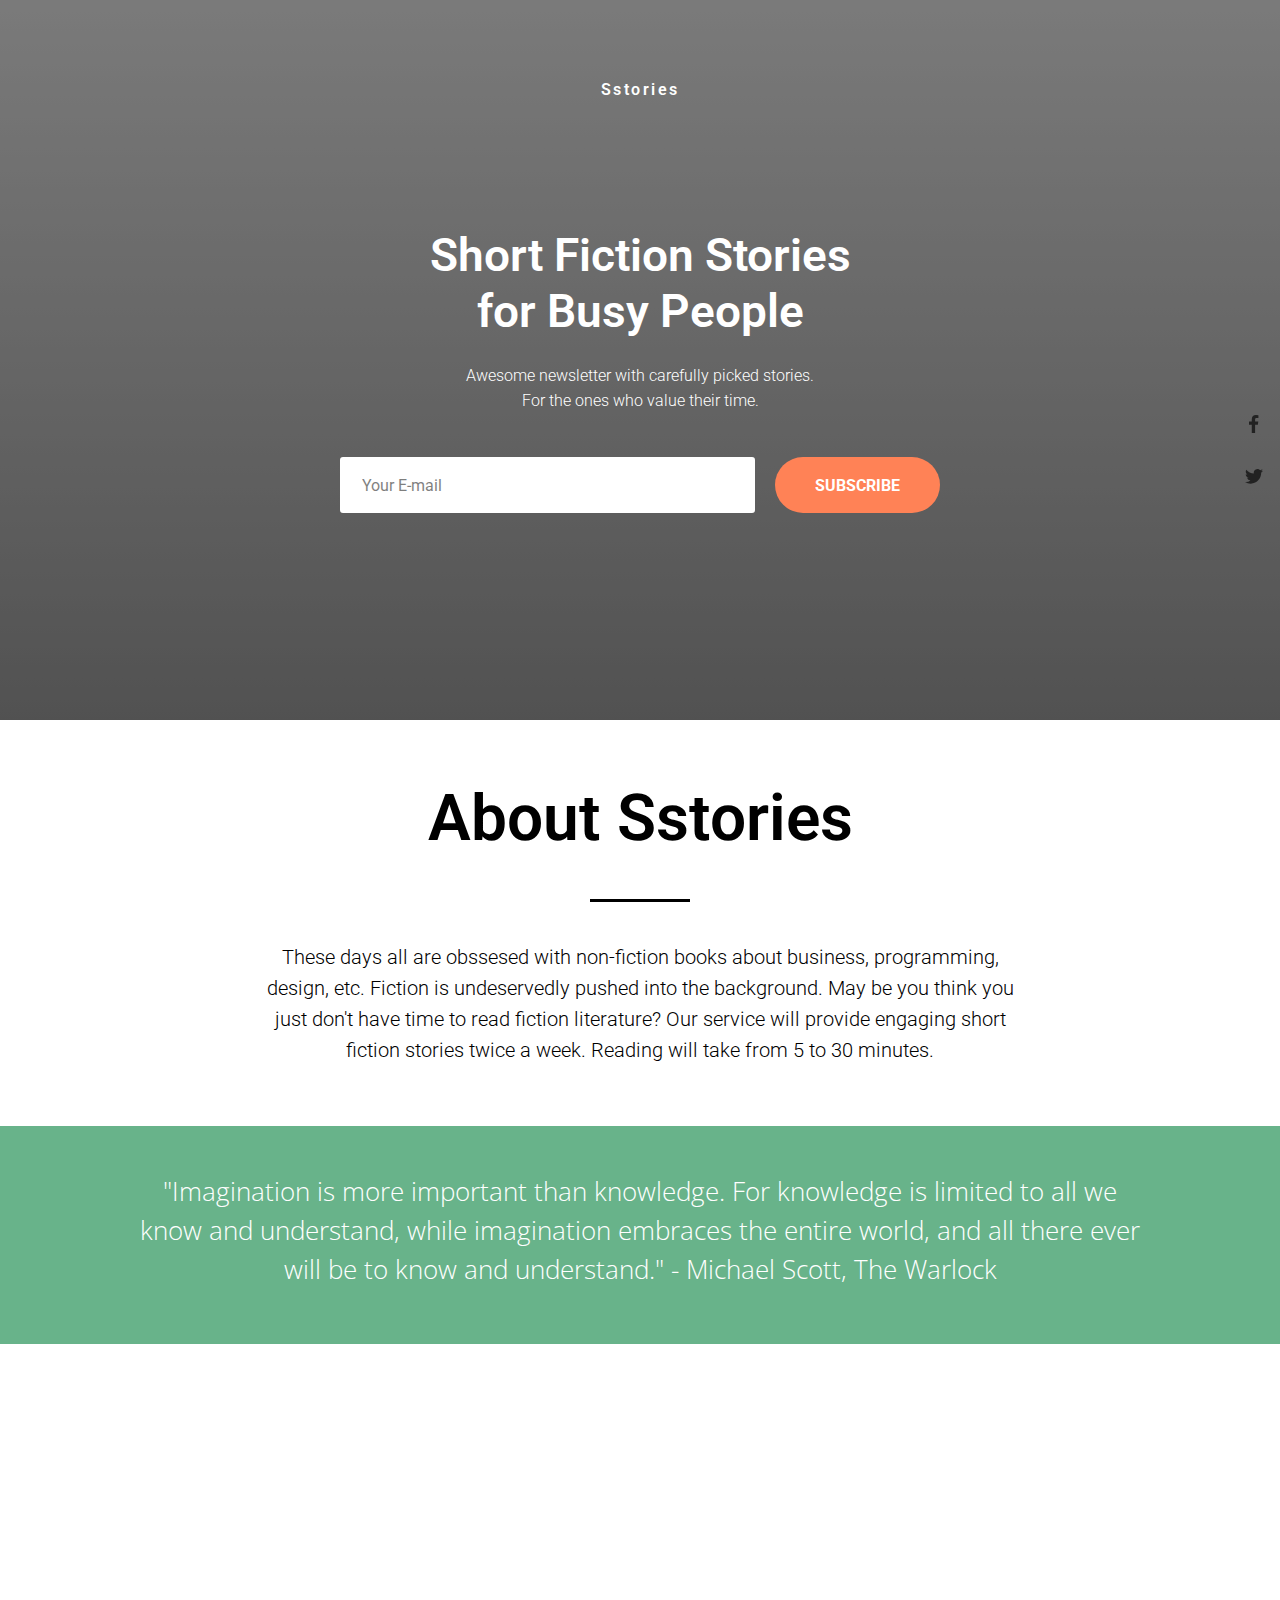
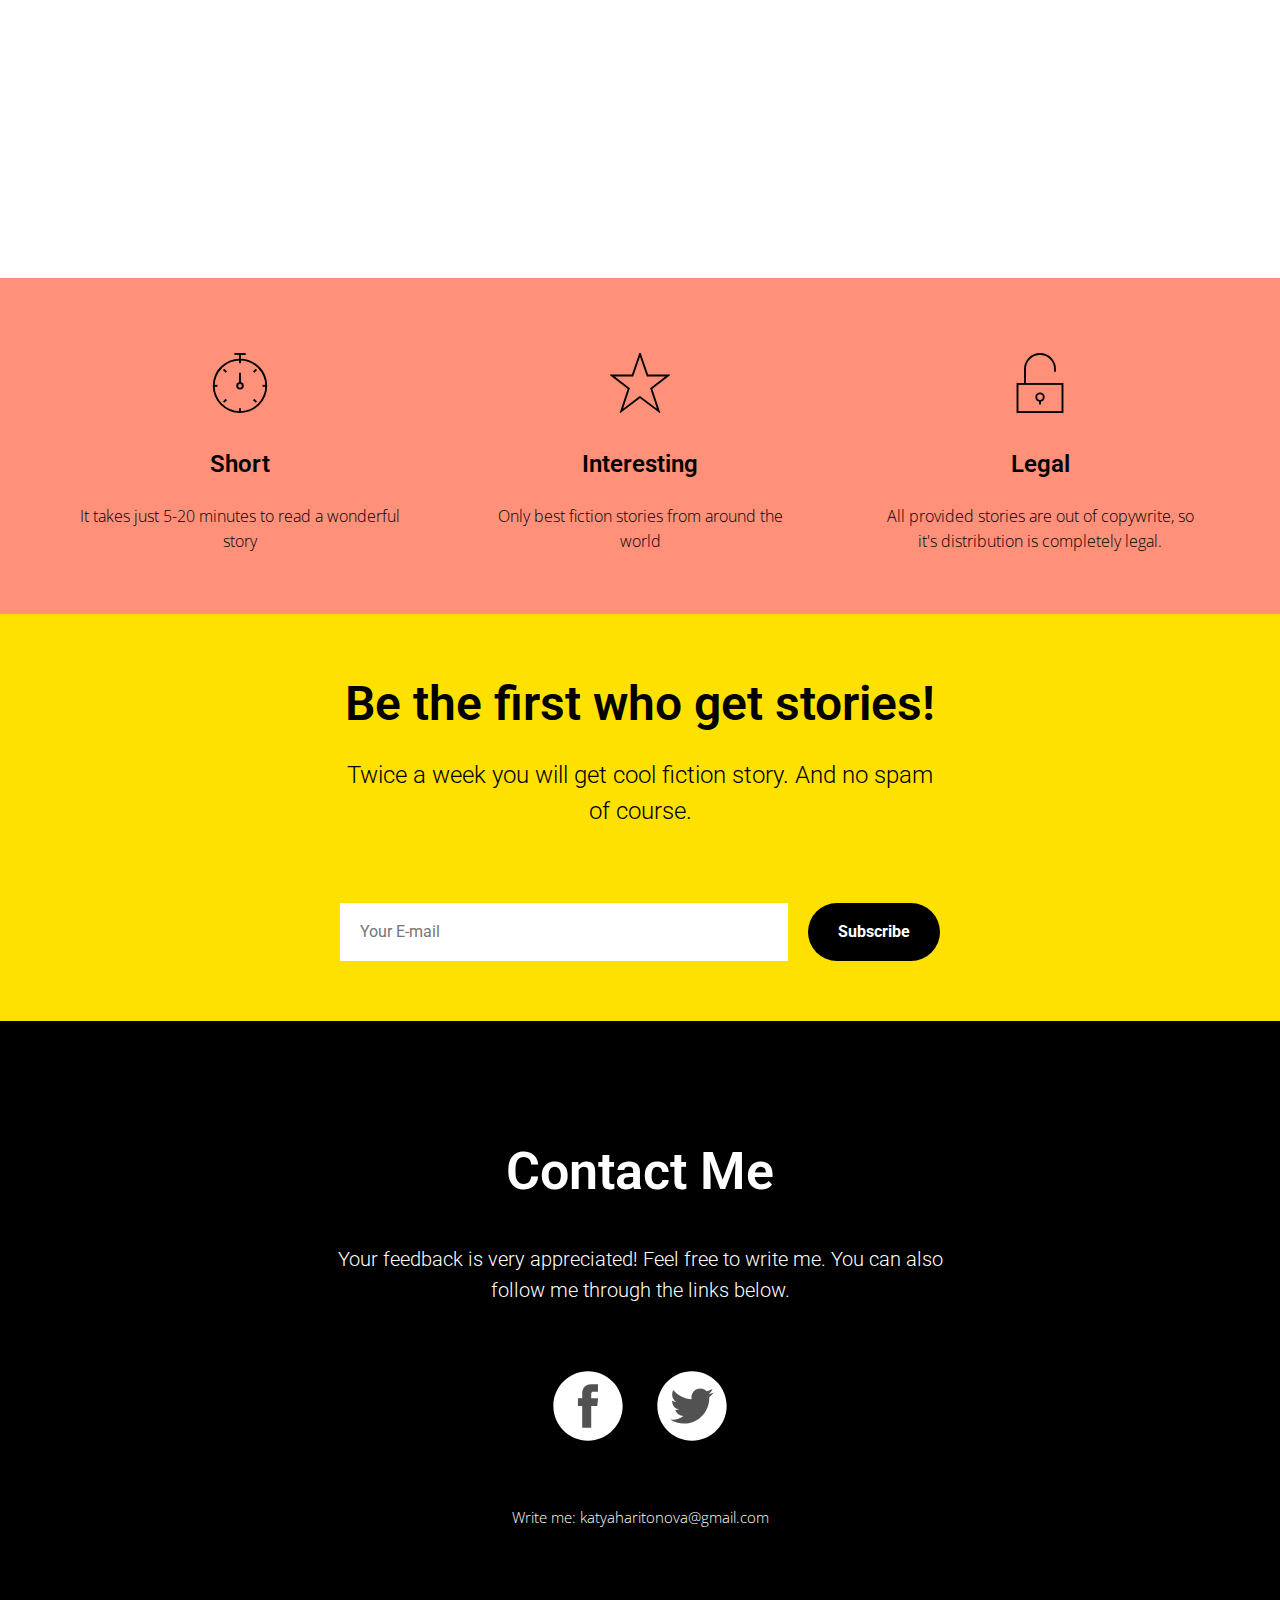
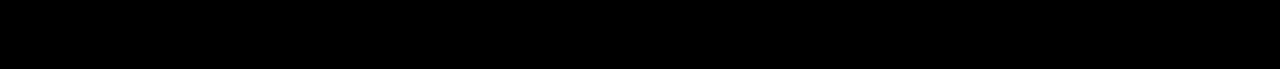
<file: sstories/index.html>
<!DOCTYPE html>
<html lang="en">
<head>
	<meta content="text/html; charset=utf-8" http-equiv="Content-Type">
	<meta content="IE=edge" http-equiv="X-UA-Compatible">
	<meta content="width=device-width, initial-scale=1.0" name="viewport">
	<meta content="This site is newsletter of short fiction stories delivered twice a week" name="description">
	<meta content="Kate" name="author">
	<link href="/sstories/favicon.ico" rel="shortcut icon">
	<title>Sstories</title>
	<script async src="./Tilda_%20Blank%20page_files/analytics.js.download">
	</script>
	<script async src="./Tilda_%20Blank%20page_files/watch.js.download" type="text/javascript">
	</script>
	<script src="./Tilda_%20Blank%20page_files/jquery-1.10.2.min.js.download" type="text/javascript">
	</script>
	<script src="./Tilda_%20Blank%20page_files/tilda-scripts-2.7.min.js.download" type="text/javascript">
	</script>
	<link href="./Tilda_ Blank page_files/tilda-grid-3.0.css" media="screen" rel="stylesheet">
	<link href="./Tilda_ Blank page_files/saved_resource.css" media="screen" rel="stylesheet">
	<script src="./Tilda_%20Blank%20page_files/saved_resource(1).js">
	</script>
	<script src="./Tilda_%20Blank%20page_files/tilda-zoom-1.0.min.js.download" type="text/javascript">
	</script>
	<script src="./Tilda_%20Blank%20page_files/jquery.touchswipe.min.js.download" type="text/javascript">
	</script>
	<script src="./Tilda_%20Blank%20page_files/tilda-map-1.0.min.js.download" type="text/javascript">
	</script>
	<script src="./Tilda_%20Blank%20page_files/tilda-forms-1.0.js.download" type="text/javascript">
	</script>
	<script src="./Tilda_%20Blank%20page_files/highlight.min.js.download" type="text/javascript">
	</script>
	<script src="./Tilda_%20Blank%20page_files/jquery.tooltipster.min.js.download" type="text/javascript">
	</script>
	<script src="./Tilda_%20Blank%20page_files/juxtapose.min.js.download" type="text/javascript">
	</script>
	<script src="./Tilda_%20Blank%20page_files/hammer.min.js.download" type="text/javascript">
	</script>
	<script src="./Tilda_%20Blank%20page_files/tilda-slides-1.1.min.js.download" type="text/javascript">
	</script>
	<link href="./Tilda_ Blank page_files/tilda-zoom-1.0.min.css" media="screen" rel="stylesheet">
	<link href="./Tilda_ Blank page_files/highlight.min.css" media="screen" rel="stylesheet">
	<link href="./Tilda_ Blank page_files/tilda-popup-1.0.min.css" media="screen" rel="stylesheet">
	<link href="./Tilda_ Blank page_files/tooltipster.css" media="screen" rel="stylesheet">
	<link href="./Tilda_ Blank page_files/juxtapose.css" media="screen" rel="stylesheet">
	<link href="./Tilda_ Blank page_files/tilda-slides-1.0.min.css" media="screen" rel="stylesheet">
	<script src="./Tilda_%20Blank%20page_files/bootstrap.min.js.download" type="text/javascript">
	</script>
	<style type="text/css">
	.ya-share2,
	.ya-share2 * {
	 line-height: normal;
	}
	.ya-share2 :link:hover,
	.ya-share2 :visited:hover {
	 color: #000 !important;
	}
	.ya-share2 input {
	 color: inherit;
	 font: inherit;
	 margin: 0;
	 line-height: normal;
	}
	.ya-share2__container_size_m {
	 font-size: 13px;
	}
	.ya-share2__container_size_m .ya-share2__icon {
	 height: 24px;
	 width: 24px;
	 background-size: 24px 24px;
	}
	.ya-share2__container_size_m .ya-share2__title {
	 line-height: 24px;
	}
	.ya-share2__container_size_m .ya-share2__item {
	 margin: 5px 4px 5px 0;
	}
	.ya-share2__container_size_m .ya-share2__item:last-child {
	 margin-right: 0;
	}
	.ya-share2__container_size_m .ya-share2__counter {
	 font-size: 12px;
	 line-height: 24px;
	 padding: 0 8px;
	}
	.ya-share2__container_size_m .ya-share2__counter:before {
	 margin-left: -8px;
	}
	.ya-share2__container_size_m .ya-share2__icon_more:before {
	 font-size: 12px;
	 line-height: 24px;
	}
	.ya-share2__container_size_m .ya-share2__popup {
	 padding: 5px 10px;
	}
	.ya-share2__container_size_m .ya-share2__popup_direction_bottom {
	 top: 28px;
	}
	.ya-share2__container_size_m .ya-share2__popup_direction_top {
	 bottom: 28px;
	}
	.ya-share2__container_size_m .ya-share2__input_copy {
	 width: 140px;
	}
	.ya-share2__container_size_m .ya-share2__badge + .ya-share2__title {
	 margin-left: 10px;
	}
	.ya-share2__container_size_s {
	 font-size: 12px;
	}
	.ya-share2__container_size_s .ya-share2__icon {
	 height: 18px;
	 width: 18px;
	 background-size: 18px 18px;
	}
	.ya-share2__container_size_s .ya-share2__title {
	 line-height: 18px;
	}
	.ya-share2__container_size_s .ya-share2__item {
	 margin: 3px 4px 3px 0;
	}
	.ya-share2__container_size_s .ya-share2__item:last-child {
	 margin-right: 0;
	}
	.ya-share2__container_size_s .ya-share2__counter {
	 font-size: 10px;
	 line-height: 18px;
	 padding: 0 6px;
	}
	.ya-share2__container_size_s .ya-share2__counter:before {
	 margin-left: -6px;
	}
	.ya-share2__container_size_s .ya-share2__icon_more:before {
	 font-size: 10px;
	 line-height: 18px;
	}
	.ya-share2__container_size_s .ya-share2__popup {
	 padding: 3px 6px;
	}
	.ya-share2__container_size_s .ya-share2__popup_direction_bottom {
	 top: 21px;
	}
	.ya-share2__container_size_s .ya-share2__popup_direction_top {
	 bottom: 21px;
	}
	.ya-share2__container_size_s .ya-share2__input_copy {
	 width: 110px;
	}
	.ya-share2__container_size_s .ya-share2__badge + .ya-share2__title {
	 margin-left: 6px;
	}
	.ya-share2__list_direction_horizontal > .ya-share2__item {
	 display: inline-block;
	 vertical-align: top;
	 margin-top: 0;
	 margin-bottom: 0;
	}
	.ya-share2__list_direction_horizontal > .ya-share2__item > .ya-share2__link > .ya-share2__title {
	 display: none;
	}
	.ya-share2__list_direction_vertical > .ya-share2__item {
	 display: block;
	 margin-right: 0;
	}
	.ya-share2__list_direction_vertical > .ya-share2__item > .ya-share2__link > .ya-share2__badge > .ya-share2__counter {
	 display: none;
	}
	.ya-share2__list {
	 display: inline-block;
	 vertical-align: top;
	 padding: 0;
	 margin: 0;
	 list-style-type: none;
	}
	.ya-share2__item {
	 font-family: Arial, sans;
	 display: inline-block;
	}
	.ya-share2__item:hover {
	 opacity: 0.9;
	}
	.ya-share2__link {
	 display: inline-block;
	 vertical-align: top;
	 text-decoration: none;
	 white-space: nowrap;
	}
	.ya-share2__badge {
	 display: inline-block;
	 vertical-align: top;
	 border-radius: 2px;
	 color: #fff;
	 overflow: hidden;
	 position: relative;
	}
	.ya-share2__icon {
	 display: inline-block;
	 vertical-align: top;
	}
	.ya-share2__icon:active {
	 box-shadow: inset 0 2px 0 0 rgba(0,0,0,0.1);
	}
	.ya-share2__counter {
	 display: none;
	}
	.ya-share2__counter:before {
	 content: "";
	 position: absolute;
	 width: 1px;
	 top: 2px;
	 bottom: 2px;
	 background: url("[data-uri]") 0 0 repeat-y;
	}
	.ya-share2__counter_visible {
	 display: inline-block;
	}
	.ya-share2__title {
	 display: inline-block;
	 color: #000;
	 vertical-align: bottom;
	}
	.ya-share2__title:hover {
	 color: #f00;
	}
	.ya-share2__item_more {
	 position: relative;
	}
	.ya-share2__item_more:hover {
	 opacity: 1;
	}
	.ya-share2__icon_more {
	 background-color: #fff;
	 border: 1px solid #cdcdcd;
	 box-sizing: border-box;
	 position: relative;
	}
	.ya-share2__icon_more:before {
	 content: '•••';
	 color: #a0a0a0;
	 left: 0;
	 right: 0;
	 top: 0;
	 bottom: 0;
	 position: absolute;
	 text-align: center;
	}
	.ya-share2__popup {
	 position: absolute;
	 display: none;
	 border: 1px solid #e6e6e6;
	 z-index: 9999;
	 background-color: #fff;
	}
	.ya-share2__popup_direction_bottom {
	 box-shadow: 0 10px 20px -5px rgba(0,0,0,0.4);
	}
	.ya-share2__popup_direction_top {
	 box-shadow: 0 0 20px -5px rgba(0,0,0,0.4);
	}
	.ya-share2__popup_list-direction_horizontal {
	 right: 0;
	}
	.ya-share2__popup_list-direction_vertical {
	 left: 0;
	}
	.ya-share2__popup_visible {
	 display: block;
	}
	.ya-share2__popup_clipboard .ya-share2__input_copy,
	.ya-share2__link_copy {
	 display: none;
	}
	.ya-share2__popup_clipboard .ya-share2__link_copy {
	 display: inline-block;
	}

	.ya-share2__item_service_blogger .ya-share2__badge
	{
	   background-color: #fb8f3d;
	}

	.ya-share2__container_size_s .ya-share2__item_service_blogger .ya-share2__icon
	{
	   background: url(https://yastatic.net/share2/v-1.15.3/png/fd0351d532241a0aa42adc8b87aa7791.png);
	   background: url([data-uri]), linear-gradient(transparent, transparent);
	}

	.ya-share2__container_size_m .ya-share2__item_service_blogger .ya-share2__icon
	{
	   background: url(https://yastatic.net/share2/v-1.15.3/png/0fd8d3c42a427d076e55872d89aa3d58.png);
	   background: url([data-uri]), linear-gradient(transparent, transparent);
	}

	.ya-share2__item_service_collections .ya-share2__badge
	{
	   background-color: #eb1c00;
	}

	.ya-share2__container_size_s .ya-share2__item_service_collections .ya-share2__icon
	{
	   background: url(https://yastatic.net/share2/v-1.15.3/png/3b4a730df38ffec6d216006c86bf440f.png);
	   background: url([data-uri]), linear-gradient(transparent, transparent);
	}

	.ya-share2__container_size_m .ya-share2__item_service_collections .ya-share2__icon
	{
	   background: url(https://yastatic.net/share2/v-1.15.3/png/21d6b1c50ea90b170a1b788e173cd94f.png);
	   background: url([data-uri]), linear-gradient(transparent, transparent);
	}

	.ya-share2__item_service_delicious .ya-share2__badge
	{
	   background-color: #31a9ff;
	}

	.ya-share2__container_size_s .ya-share2__item_service_delicious .ya-share2__icon
	{
	   background: url(https://yastatic.net/share2/v-1.15.3/png/66954431877d5653119f32259826b4fc.png);
	   background: url([data-uri]), linear-gradient(transparent, transparent);
	}

	.ya-share2__container_size_m .ya-share2__item_service_delicious .ya-share2__icon
	{
	   background: url(https://yastatic.net/share2/v-1.15.3/png/096e1f279dcb0087250b670947fb3dfb.png);
	   background: url([data-uri]), linear-gradient(transparent, transparent);
	}

	.ya-share2__item_service_digg .ya-share2__badge
	{
	   background-color: #000;
	}

	.ya-share2__container_size_s .ya-share2__item_service_digg .ya-share2__icon
	{
	   background: url(https://yastatic.net/share2/v-1.15.3/png/a4199d8566030fc59869bb7f155be2dc.png);
	   background: url([data-uri]), linear-gradient(transparent, transparent);
	}

	.ya-share2__container_size_m .ya-share2__item_service_digg .ya-share2__icon
	{
	   background: url(https://yastatic.net/share2/v-1.15.3/png/77337d43bf4e6b95a1f141d7cf47ea59.png);
	   background: url([data-uri]), linear-gradient(transparent, transparent);
	}

	.ya-share2__item_service_evernote .ya-share2__badge
	{
	   background-color: #24d666;
	}

	.ya-share2__container_size_s .ya-share2__item_service_evernote .ya-share2__icon
	{
	   background: url(https://yastatic.net/share2/v-1.15.3/png/1f0a85f016466f1de703d2c62fe430a2.png);
	   background: url([data-uri]), linear-gradient(transparent, transparent);
	}

	.ya-share2__container_size_m .ya-share2__item_service_evernote .ya-share2__icon
	{
	   background: url(https://yastatic.net/share2/v-1.15.3/png/c98dd5719c4c441194ee953869c044e1.png);
	   background: url([data-uri]), linear-gradient(transparent, transparent);
	}

	.ya-share2__item_service_facebook .ya-share2__badge
	{
	   background-color: #3b5998;
	}

	.ya-share2__container_size_s .ya-share2__item_service_facebook .ya-share2__icon
	{
	   background: url(https://yastatic.net/share2/v-1.15.3/png/849cbbaf82bfaff00b4dd87882009e57.png);
	   background: url([data-uri]), linear-gradient(transparent, transparent);
	}

	.ya-share2__container_size_m .ya-share2__item_service_facebook .ya-share2__icon
	{
	   background: url(https://yastatic.net/share2/v-1.15.3/png/6e499ec673690f8ce38000d6e3910a1b.png);
	   background: url([data-uri]), linear-gradient(transparent, transparent);
	}

	.ya-share2__item_service_gplus .ya-share2__badge
	{
	   background-color: #dc4e41;
	}

	.ya-share2__container_size_s .ya-share2__item_service_gplus .ya-share2__icon
	{
	   background: url(https://yastatic.net/share2/v-1.15.3/png/97aa43a3158c18c008cffa12a58d9941.png);
	   background: url([data-uri]), linear-gradient(transparent, transparent);
	}

	.ya-share2__container_size_m .ya-share2__item_service_gplus .ya-share2__icon
	{
	   background: url(https://yastatic.net/share2/v-1.15.3/png/280833b29d4a77b35ba15ddd8cfe1173.png);
	   background: url([data-uri]), linear-gradient(transparent, transparent);
	}

	.ya-share2__item_service_linkedin .ya-share2__badge
	{
	   background-color: #0083be;
	}

	.ya-share2__container_size_s .ya-share2__item_service_linkedin .ya-share2__icon
	{
	   background: url(https://yastatic.net/share2/v-1.15.3/png/e3953ee799339ddf26ad8fe82522d936.png);
	   background: url([data-uri]), linear-gradient(transparent, transparent);
	}

	.ya-share2__container_size_m .ya-share2__item_service_linkedin .ya-share2__icon
	{
	   background: url(https://yastatic.net/share2/v-1.15.3/png/481a9d18cb6a70cebc6846781aa824f9.png);
	   background: url([data-uri]), linear-gradient(transparent, transparent);
	}

	.ya-share2__item_service_lj .ya-share2__badge
	{
	   background-color: #0d425a;
	}

	.ya-share2__container_size_s .ya-share2__item_service_lj .ya-share2__icon
	{
	   background: url(https://yastatic.net/share2/v-1.15.3/png/2ccc07932503757326396c376b8f9ba0.png);
	   background: url([data-uri]), linear-gradient(transparent, transparent);
	}

	.ya-share2__container_size_m .ya-share2__item_service_lj .ya-share2__icon
	{
	   background: url(https://yastatic.net/share2/v-1.15.3/png/3e1bcc42dfee22708a188a129dc04bca.png);
	   background: url([data-uri]), linear-gradient(transparent, transparent);
	}

	.ya-share2__item_service_moimir .ya-share2__badge
	{
	   background-color: #168de2;
	}

	.ya-share2__container_size_s .ya-share2__item_service_moimir .ya-share2__icon
	{
	   background: url(https://yastatic.net/share2/v-1.15.3/png/24a423e0b320aa37ff68d3d872c9bb43.png);
	   background: url([data-uri]), linear-gradient(transparent, transparent);
	}

	.ya-share2__container_size_m .ya-share2__item_service_moimir .ya-share2__icon
	{
	   background: url(https://yastatic.net/share2/v-1.15.3/png/a60ea5f5225188d8d4da7df3467d1622.png);
	   background: url([data-uri]), linear-gradient(transparent, transparent);
	}

	.ya-share2__item_service_odnoklassniki .ya-share2__badge
	{
	   background-color: #eb722e;
	}

	.ya-share2__container_size_s .ya-share2__item_service_odnoklassniki .ya-share2__icon
	{
	   background: url(https://yastatic.net/share2/v-1.15.3/png/17325fcb6466fee591ae66d9a884592e.png);
	   background: url([data-uri]), linear-gradient(transparent, transparent);
	}

	.ya-share2__container_size_m .ya-share2__item_service_odnoklassniki .ya-share2__icon
	{
	   background: url(https://yastatic.net/share2/v-1.15.3/png/bf146c9b625d96aae779be09176605f0.png);
	   background: url([data-uri]), linear-gradient(transparent, transparent);
	}

	.ya-share2__item_service_pinterest .ya-share2__badge
	{
	   background-color: #c20724;
	}

	.ya-share2__container_size_s .ya-share2__item_service_pinterest .ya-share2__icon
	{
	   background: url(https://yastatic.net/share2/v-1.15.3/png/89fa6068867f198d3ce60d567f1ca8e8.png);
	   background: url([data-uri]), linear-gradient(transparent, transparent);
	}

	.ya-share2__container_size_m .ya-share2__item_service_pinterest .ya-share2__icon
	{
	   background: url(https://yastatic.net/share2/v-1.15.3/png/bd1cc9cbfd16e93bbb8c4d01d4a87dfc.png);
	   background: url([data-uri]), linear-gradient(transparent, transparent);
	}

	.ya-share2__item_service_pocket .ya-share2__badge
	{
	   background-color: #ee4056;
	}

	.ya-share2__container_size_s .ya-share2__item_service_pocket .ya-share2__icon
	{
	   background: url(https://yastatic.net/share2/v-1.15.3/png/44bf8117f187f18ea247eb31e42e6c25.png);
	   background: url([data-uri]), linear-gradient(transparent, transparent);
	}

	.ya-share2__container_size_m .ya-share2__item_service_pocket .ya-share2__icon
	{
	   background: url(https://yastatic.net/share2/v-1.15.3/png/2ce3d5cb0525c89fdd3544de55b55c43.png);
	   background: url([data-uri]), linear-gradient(transparent, transparent);
	}

	.ya-share2__item_service_qzone .ya-share2__badge
	{
	   background-color: #f5b53c;
	}

	.ya-share2__container_size_s .ya-share2__item_service_qzone .ya-share2__icon
	{
	   background: url(https://yastatic.net/share2/v-1.15.3/png/0b6ca8238a8b3f4548db85a1f920fb57.png);
	   background: url([data-uri]), linear-gradient(transparent, transparent);
	}

	.ya-share2__container_size_m .ya-share2__item_service_qzone .ya-share2__icon
	{
	   background: url(https://yastatic.net/share2/v-1.15.3/png/f341c7d20eb6686c11bc31be0dfff860.png);
	   background: url([data-uri]), linear-gradient(transparent, transparent);
	}

	.ya-share2__item_service_reddit .ya-share2__badge
	{
	   background-color: #ff4500;
	}

	.ya-share2__container_size_s .ya-share2__item_service_reddit .ya-share2__icon
	{
	   background: url(https://yastatic.net/share2/v-1.15.3/png/249fa54bfe02cd3a5a0b9d4425575495.png);
	   background: url([data-uri]), linear-gradient(transparent, transparent);
	}

	.ya-share2__container_size_m .ya-share2__item_service_reddit .ya-share2__icon
	{
	   background: url(https://yastatic.net/share2/v-1.15.3/png/657c6a636b6ecc0fb24c8bf0a1c70ccf.png);
	   background: url([data-uri]), linear-gradient(transparent, transparent);
	}

	.ya-share2__item_service_renren .ya-share2__badge
	{
	   background-color: #1760a7;
	}

	.ya-share2__container_size_s .ya-share2__item_service_renren .ya-share2__icon
	{
	   background: url(https://yastatic.net/share2/v-1.15.3/png/7d4d85b68aba64f4b5b35d2b7fd75e56.png);
	   background: url([data-uri]), linear-gradient(transparent, transparent);
	}

	.ya-share2__container_size_m .ya-share2__item_service_renren .ya-share2__icon
	{
	   background: url(https://yastatic.net/share2/v-1.15.3/png/7238f4426db886be74025b76dd936de8.png);
	   background: url([data-uri]), linear-gradient(transparent, transparent);
	}

	.ya-share2__item_service_sinaWeibo .ya-share2__badge
	{
	   background-color: #c53220;
	}

	.ya-share2__container_size_s .ya-share2__item_service_sinaWeibo .ya-share2__icon
	{
	   background: url(https://yastatic.net/share2/v-1.15.3/png/ff06c31170d3f3f4a248489879a5302c.png);
	   background: url([data-uri]), linear-gradient(transparent, transparent);
	}

	.ya-share2__container_size_m .ya-share2__item_service_sinaWeibo .ya-share2__icon
	{
	   background: url(https://yastatic.net/share2/v-1.15.3/png/a7c211e98fcec8a668f0f5a2ef664bbb.png);
	   background: url([data-uri]), linear-gradient(transparent, transparent);
	}

	.ya-share2__item_service_skype .ya-share2__badge
	{
	   background-color: #00aff0;
	}

	.ya-share2__container_size_s .ya-share2__item_service_skype .ya-share2__icon
	{
	   background: url(https://yastatic.net/share2/v-1.15.3/png/059451d142ee908d36f45a129683eade.png);
	   background: url([data-uri]), linear-gradient(transparent, transparent);
	}

	.ya-share2__container_size_m .ya-share2__item_service_skype .ya-share2__icon
	{
	   background: url(https://yastatic.net/share2/v-1.15.3/png/7497c6d694568a559c14258c2dbb039b.png);
	   background: url([data-uri]), linear-gradient(transparent, transparent);
	}

	.ya-share2__item_service_surfingbird .ya-share2__badge
	{
	   background-color: #30baff;
	}

	.ya-share2__container_size_s .ya-share2__item_service_surfingbird .ya-share2__icon
	{
	   background: url(https://yastatic.net/share2/v-1.15.3/png/170cb6e187230e629664c0763a94d894.png);
	   background: url([data-uri]), linear-gradient(transparent, transparent);
	}

	.ya-share2__container_size_m .ya-share2__item_service_surfingbird .ya-share2__icon
	{
	   background: url(https://yastatic.net/share2/v-1.15.3/png/43c3a7c9b8e3e4380455e96a61cb2bac.png);
	   background: url([data-uri]), linear-gradient(transparent, transparent);
	}

	.ya-share2__item_service_telegram .ya-share2__badge
	{
	   background-color: #64a9dc;
	}

	.ya-share2__container_size_s .ya-share2__item_service_telegram .ya-share2__icon
	{
	   background: url(https://yastatic.net/share2/v-1.15.3/png/16f626f655e88203bd00a798b4a7486b.png);
	   background: url([data-uri]), linear-gradient(transparent, transparent);
	}

	.ya-share2__container_size_m .ya-share2__item_service_telegram .ya-share2__icon
	{
	   background: url(https://yastatic.net/share2/v-1.15.3/png/3e649c66fed841bb619ebb38d4095425.png);
	   background: url([data-uri]), linear-gradient(transparent, transparent);
	}

	.ya-share2__item_service_tencentWeibo .ya-share2__badge
	{
	   background-color: #53a9d7;
	}

	.ya-share2__container_size_s .ya-share2__item_service_tencentWeibo .ya-share2__icon
	{
	   background: url(https://yastatic.net/share2/v-1.15.3/png/d6bc4582d6676c4c66d017c464167773.png);
	   background: url([data-uri]), linear-gradient(transparent, transparent);
	}

	.ya-share2__container_size_m .ya-share2__item_service_tencentWeibo .ya-share2__icon
	{
	   background: url(https://yastatic.net/share2/v-1.15.3/png/3d7324ee965403a00ebf23216f6d88d4.png);
	   background: url([data-uri]), linear-gradient(transparent, transparent);
	}

	.ya-share2__item_service_tumblr .ya-share2__badge
	{
	   background-color: #547093;
	}

	.ya-share2__container_size_s .ya-share2__item_service_tumblr .ya-share2__icon
	{
	   background: url(https://yastatic.net/share2/v-1.15.3/png/180388eda1b26080c984e64a201f47db.png);
	   background: url([data-uri]), linear-gradient(transparent, transparent);
	}

	.ya-share2__container_size_m .ya-share2__item_service_tumblr .ya-share2__icon
	{
	   background: url(https://yastatic.net/share2/v-1.15.3/png/b70ac109dbb3859df2553725deaa9039.png);
	   background: url([data-uri]), linear-gradient(transparent, transparent);
	}

	.ya-share2__item_service_twitter .ya-share2__badge
	{
	   background-color: #00aced;
	}

	.ya-share2__container_size_s .ya-share2__item_service_twitter .ya-share2__icon
	{
	   background: url(https://yastatic.net/share2/v-1.15.3/png/a43b1157727712749e88b1e4b223d116.png);
	   background: url([data-uri]), linear-gradient(transparent, transparent);
	}

	.ya-share2__container_size_m .ya-share2__item_service_twitter .ya-share2__icon
	{
	   background: url(https://yastatic.net/share2/v-1.15.3/png/90b4b34825dd269b61ac35ebd478f1cd.png);
	   background: url([data-uri]), linear-gradient(transparent, transparent);
	}

	.ya-share2__item_service_viber .ya-share2__badge
	{
	   background-color: #7b519d;
	}

	.ya-share2__container_size_s .ya-share2__item_service_viber .ya-share2__icon
	{
	   background: url(https://yastatic.net/share2/v-1.15.3/png/961df0fc14e84738ea9c8bdb5c4aca1f.png);
	   background: url([data-uri]), linear-gradient(transparent, transparent);
	}

	.ya-share2__container_size_m .ya-share2__item_service_viber .ya-share2__icon
	{
	   background: url(https://yastatic.net/share2/v-1.15.3/png/fd129644b4a3e1eae15eb140e5dad0d1.png);
	   background: url([data-uri]), linear-gradient(transparent, transparent);
	}

	.ya-share2__item_service_vkontakte .ya-share2__badge
	{
	   background-color: #48729e;
	}

	.ya-share2__container_size_s .ya-share2__item_service_vkontakte .ya-share2__icon
	{
	   background: url(https://yastatic.net/share2/v-1.15.3/png/7f81b294129a6a5bdb6e780329278b69.png);
	   background: url([data-uri]), linear-gradient(transparent, transparent);
	}

	.ya-share2__container_size_m .ya-share2__item_service_vkontakte .ya-share2__icon
	{
	   background: url(https://yastatic.net/share2/v-1.15.3/png/e3146797c0f01cc18d47ff9f50ffe4d2.png);
	   background: url([data-uri]), linear-gradient(transparent, transparent);
	}

	.ya-share2__item_service_whatsapp .ya-share2__badge
	{
	   background-color: #65bc54;
	}

	.ya-share2__container_size_s .ya-share2__item_service_whatsapp .ya-share2__icon
	{
	   background: url(https://yastatic.net/share2/v-1.15.3/png/49299238f8d20e99a9aa466d25c33905.png);
	   background: url([data-uri]), linear-gradient(transparent, transparent);
	}

	.ya-share2__container_size_m .ya-share2__item_service_whatsapp .ya-share2__icon
	{
	   background: url(https://yastatic.net/share2/v-1.15.3/png/7fcebe2b33e2ffd3ea1a33f362f17867.png);
	   background: url([data-uri]), linear-gradient(transparent, transparent);
	}
	</style>
	<script charset="UTF-8" src="./Tilda_%20Blank%20page_files/share.js.download" type="text/javascript">
	</script>
</head>
<body data-country="RU" data-lang="EN" style="margin: 0px;">
	<!--allrecords-->
	<div class="t-records" data-hook="blocks-collection-content-node" data-tilda-page-id="517204" data-tilda-project-id="142173" id="allrecords">
		<div class="r" data-animationappear="off" data-record-type="288" id="rec12926478" style="padding-top:0px;">
			<!-- t269 -->
			<!-- cover -->
			<div class="t-cover" id="recorddiv12926478" style="height:80vh; background-image:-webkit-linear-gradient(top, #ccc, #777); background-image:-moz-linear-gradient(top, #ccc, #777); background-image:-o-linear-gradient(top, #ccc, #777); background-image:-ms-linear-gradient(top, #ccc, #777); background-image:linear-gradient(top, #ccc, #777);">
				<div class="t-cover__carrier" data-content-cover-bg="https://static.tildacdn.com/lib/unsplash/0cdebfe0-518c-215f-a03e-b65148706fd6/photo.jpg" data-content-cover-height="80vh" data-content-cover-id="12926478" data-content-cover-parallax="" id="coverCarry12926478" style="background-image:url(&#39;https://static.tildacdn.com/lib/unsplash/0cdebfe0-518c-215f-a03e-b65148706fd6/photo.jpg&#39;);height:80vh;background-attachment:scroll;"></div>
				<div class="t-cover__filter" style="height:80vh;background-color:#000;filter:alpha(opacity:40);KHTMLOpacity:0.4;MozOpacity:0.4;opacity:0.4;"></div>
				<div class="t269">
					<div class="t-container">
						<div class="t-width t-width_10 t269__mainblock">
							<div class="t-cover__wrapper t-valign_middle" style="height:80vh; position: relative;z-index: 1;">
								<div class="t269__uptitle t-uptitle t-uptitle_md" style="">
									Sstories
								</div>
								<div class="t269__mainwrapper" data-hook-content="covercontent">
									<div class="t269__title t-title t-title_lg" style="">
										<div data-customstyle="yes" style="font-size:46px;">
											Short Fiction Stories<br>
											for Busy People
										</div>
									</div>
									<div class="t269__descr t-descr t-descr_xs" style="">
										Awesome newsletter with carefully picked stories.<br>
										For the ones who value their time.<br>
									</div>
									<div class="t269__input-container">
										<form action="http://cherrywins.us14.list-manage.com/subscribe/post-json?u=cd1d145acfc6789cf1f5bae69&amp;id=ebed9de44b&c=?" class="js-subscribe-form">
										<div class="t269__wrapper">

											<div class="t269__blockinput">
												
													<input class="t269__input t-input js-tilda-rule" data-tilda-rule="email" name="EMAIL" placeholder="Your E-mail" style="color:#000000; border:2px solid #ffffff; background-color:#ffffff; border-radius: 3px; -moz-border-radius: 3px; -webkit-border-radius: 3px;" type="email" value=""> <span class="js-success-message message-me succes-message">Thanks!<br>
													Please click the link in the email I've just sent you.</span> <span class="js-error-message message-me error-message"></span>
													<div aria-hidden="true" style="position: absolute; left: -5000px;">
														<input name="b_cd1d145acfc6789cf1f5bae69_ebed9de44b" tabindex="-1" type="text" value="">
													</div>
												
											</div>
											<div class="t269__blockbutton">
												<button class="js-submit-button t269__submit t-submit" style="color:#ffffff;background-color:#ff8256;border-radius:30px; -moz-border-radius:30px; -webkit-border-radius:30px;" type="submit">SUBSCRIBE</button>
											</div>
											
										</div>
										</form>
										<div class="">
											<div class="js-errorbox-all t269__blockinput-errorbox" style="display:none;">
												<div class="t269__blockinput-errors-text t-descr t-descr_xs">
													<p class="t269__blockinput-errors-item js-rule-error js-rule-error-all"></p>
													<p class="t269__blockinput-errors-item js-rule-error js-rule-error-req">Required field</p>
													<p class="t269__blockinput-errors-item js-rule-error js-rule-error-email">Please correct e-mail address</p>
													<p class="t269__blockinput-errors-item js-rule-error js-rule-error-name">Name Wrong. Correct please</p>
													<p class="t269__blockinput-errors-item js-rule-error js-rule-error-phone">Please correct phone number</p>
													<p class="t269__blockinput-errors-item js-rule-error js-rule-error-string">Please enter letter, number or punctuation symbols.</p>
												</div>
											</div>
											<div class="t269__blockinput-success t-text t-text_md js-successbox" style="display:none;">
												<div class="t269__success-icon">
													<svg height="50px" viewbox="0 0 50 50" width="50px">
													<g fill="none" fill-rule="evenodd" stroke="none" stroke-width="1">
														<g fill="#FFFFFF">
															<path d="M25.0982353,49.2829412 C11.5294118,49.2829412 0.490588235,38.2435294 0.490588235,24.6752941 C0.490588235,11.1064706 11.53,0.0670588235 25.0982353,0.0670588235 C38.6664706,0.0670588235 49.7058824,11.1064706 49.7058824,24.6752941 C49.7058824,38.2441176 38.6664706,49.2829412 25.0982353,49.2829412 L25.0982353,49.2829412 Z M25.0982353,1.83176471 C12.5023529,1.83176471 2.25529412,12.0794118 2.25529412,24.6752941 C2.25529412,37.2705882 12.5023529,47.5182353 25.0982353,47.5182353 C37.6941176,47.5182353 47.9411765,37.2705882 47.9411765,24.6752941 C47.9411765,12.0794118 37.6941176,1.83176471 25.0982353,1.83176471 L25.0982353,1.83176471 Z"></path>
															<path d="M22.8435294,30.5305882 L18.3958824,26.0829412 C18.0511765,25.7382353 18.0511765,25.18 18.3958824,24.8352941 C18.7405882,24.4905882 19.2988235,24.4905882 19.6435294,24.8352941 L22.8429412,28.0347059 L31.7282353,19.1488235 C32.0729412,18.8041176 32.6311765,18.8041176 32.9758824,19.1488235 C33.3205882,19.4935294 33.3205882,20.0517647 32.9758824,20.3964706 L22.8435294,30.5305882 L22.8435294,30.5305882 Z"></path>
														</g>
													</g></svg>
												</div>
												<div class="t269__success-message t-descr t-descr_lg">
													Great!
												</div>
											</div>
										</div>
									</div>
								</div>
							</div>
						</div>
					</div>
				</div>
				<style>
				#rec12926478 input::-webkit-input-placeholder {color:#000000; opacity: 0.5;}
				#rec12926478 input::-moz-placeholder          {color:#000000; opacity: 0.5;}
				#rec12926478 input:-moz-placeholder           {color:#000000; opacity: 0.5;}
				#rec12926478 input:-ms-input-placeholder      {color:#000000; opacity: 0.5;}
				</style>
			</div>
		</div>
		<div class="r" data-record-type="469" id="rec12926697" style="padding-top: 60px; padding-bottom: 60px; opacity: 1;">
			<!-- t469 -->
			<div class="t469">
				<div class="t-container t-align_center">
					<div class="t-col t-col_8 t-prefix_2">
						<div class="t469__title t-title t-title_lg t-margin_auto" style="">
							About Sstories<br>
						</div>
						<div class="t469__line t-margin_auto" style=""></div>
						<div class="t469__descr t-descr t-descr_md t-margin_auto" style="">
							These days all are obssesed with non-fiction books about business, programming, design, etc. Fiction is undeservedly pushed into the background. May be you think you just don't have time to read fiction literature? Our service will provide engaging short fiction stories twice a week. Reading will take from 5 to 30 minutes.<br>
						</div>
					</div>
				</div>
			</div>
		</div>
		<div class="r" data-animationappear="off" data-bg-color="#68b38a" data-record-type="67" id="rec12927188" style="padding-top:45px;padding-bottom:45px;background-color:#68b38a;">
			<!-- T059 -->
			<div class="t059">
				<div class="t-container t-align_center">
					<div class="t-col t-col_12">
						<div class="t059__text-impact t-text-impact t-text-impact_xs" style="color: #ffffff;">
							"Imagination is more important than knowledge. For knowledge is limited to all we know and understand, while imagination embraces the entire world, and all there ever will be to know and understand." - Michael Scott, The Warlock
						</div>
					</div>
				</div>
			</div>
		</div>


		<div class="r" data-vivaldi-spatnav-clickable="1" id="rec13464380" style="padding-top:90px;padding-bottom:90px;">
		<!-- T069 -->
			<div class="t069">
				<div class="t-container">
					<div class="t069__col t-col t-col_4 t069__col t-align_left">
						<img class="t069__img t-img" data-vivaldi-spatnav-clickable="1" id="tuwidget430244" src="./Tilda_%20Blank%20page_files/5hdmppcjaeolukaszszmigiel.jpg" style="opacity: 1;">
						<div class="t069__textwrapper">
						<div class="t069__sp"></div>
						<div class="t069__title t-heading t-heading_md" data-redactor-nohref="yes" data-vivaldi-spatnav-clickable="1">
							<a href="https://medium.com/sstories/jack-london-love-of-life-37581f8e7b0f#.qgw8ekivy" target="_blank">Story #1 Jack London — Love of Life</a><br>
						</div>
					</div><input accept="image/*" class="tu-hidden-input" style="visibility: hidden; position: absolute; top: 0px; left: 0px; height: 0px; width: 0px;" type="file">
				</div>
				<div class="t069__col t-col t-col_4 t069__col t-align_left">
					<img class="t069__img t-img" data-vivaldi-spatnav-clickable="1" id="tuwidget681341" src="./Tilda_%20Blank%20page_files/uss0ooexmhyianschneider.jpg" style="opacity: 1;">
					<div class="t069__textwrapper">
						<div class="t069__sp"></div>
						<div class="t069__title t-heading t-heading_md" data-redactor-nohref="yes" data-vivaldi-spatnav-clickable="1">
							<a href="https://medium.com/sstories/story-2-james-joyce-a-little-cloud-e2d5bba5d5a9#.dyp5u74x5" target="_blank">Story #2 James Joyce — A Little Cloud</a><br>
						</div>
					</div><input accept="image/*" class="tu-hidden-input" style="visibility: hidden; position: absolute; top: 0px; left: 0px; height: 0px; width: 0px;" type="file">
				</div>
				<div class="t069__col t-col t-col_4 t069__col t-align_left">
					<img class="t069__img t-img" data-vivaldi-spatnav-clickable="1" id="tuwidget209783" src="./Tilda_%20Blank%20page_files/zk1hzimz2emjohnsilliman.jpg" style="opacity: 1;">
					<div class="t069__textwrapper">
						<div class="t069__sp"></div>
						<div class="t069__title t-heading t-heading_md" data-redactor-nohref="yes" data-vivaldi-spatnav-clickable="1">
							<a href="https://medium.com/sstories/story-3-edgar-allan-poe-morella-ce8a8242fd52#.uogzh2yj8" target="_blank">Story #3 Edgar Allan Poe — Morella</a><br>
						</div>
										</div><input accept="image/*" class="tu-hidden-input" style="visibility: hidden; position: absolute; top: 0px; left: 0px; height: 0px; width: 0px;" type="file">
				</div>
			</div>
		</div>
	</div>
		<div class="r" data-record-type="86" id="rec12926718" style="padding-top: 75px; padding-bottom: 60px; background-color:#FF9079;">
			<!-- T075 -->
			<div class="t075">
				<div class="t-container">
					<div class="t-col t-col_4 t-align_center">
						<center>
							<img class="t075__img t-img" data-tu-max-height="400" data-tu-max-width="400" src="./Tilda_%20Blank%20page_files/basic_chronometer.svg" style="width: 60px;height: 60px;">
						</center>
						<div class="t075__wrappercenter t075__textclass1">
							<div class="t075__title t-name">
								Short
							</div>
							<div class="t-text">
								It takes just 5-20 minutes to read a wonderful story
							</div>
						</div>
					</div>
					<div class="t-col t-col_4 t-align_center">
						<center>
							<img class="t075__img t-img" data-tu-max-height="400" data-tu-max-width="400" src="./Tilda_%20Blank%20page_files/basic_star.svg" style="width: 60px;height: 60px;">
						</center>
						<div class="t075__wrappercenter t075__textclass1">
							<div class="t075__title t-name">
								Interesting
							</div>
							<div class="t-text">
								Only best fiction stories from around the world
							</div>
						</div>
					</div>
					<div class="t-col t-col_4 t-align_center">
						<center>
							<img class="t075__img t-img" data-tu-max-height="400" data-tu-max-width="400" src="./Tilda_%20Blank%20page_files/basic_lock_open.svg" style="width: 60px;height: 60px;">
						</center>
						<div class="t075__wrappercenter t075__textclass1">
							<div class="t075__title t-name">
								Legal
							</div>
							<div class="t-text">
								All provided stories are out of copywrite, so it's distribution is completely legal.
							</div>
						</div>
					</div>
				</div>
			</div>
		</div>
		<div class="r" data-animationappear="off" data-bg-color="#ffe100" data-record-type="583" id="rec12938992" style="padding-top:60px;padding-bottom:60px;background-color:#ffe100;">
			<!-- T583 -->
			<div class="t583">
				<div class="t-container">
					<div class="t-width t-width_10 t583__mainblock t-align_center">
						<div class="t583__text-wrapper">
							<div class="t583__title t-title t-title_sm t-margin_auto" style="">
								Be the first who get stories!
							</div>
							<div class="t583__descr t-descr t-descr_xl t-margin_auto" style="max-width:600px;">
								Twice a week you will get cool fiction story. And no spam of course.
							</div>
						</div>
						<div class="t583__input-wrapper t583__input-wrapper_600px">
							<div class="t583__wrapper">
								<form action="http://cherrywins.us14.list-manage.com/subscribe/post-json?u=cd1d145acfc6789cf1f5bae69&amp;id=ebed9de44b&c=?" class="js-subscribe-form">
								<div class="t583__blockinput">
									
										<input class="t583__input t-input js-tilda-rule" data-tilda-rule="email" name="EMAIL" placeholder="Your E-mail" style=" background-color:#ffffff;" type="email" value="">
										<div aria-hidden="true" style="position: absolute; left: -5000px;">
											<input name="b_cd1d145acfc6789cf1f5bae69_ebed9de44b" tabindex="-1" type="text" value="">
										</div><span class="js-success-message message-me succes-message">Thanks!<br>
										Please click the link in the email I've just sent you.</span> <span class="js-error-message message-me error-message"></span>
									
								</div>
								<div class="t583__blockbutton">
									<button class="js-submit-button t-submit" style="color:#ffffff;background-color:#000000;border-radius:30px; -moz-border-radius:30px; -webkit-border-radius:30px;" type="submit">Subscribe</button>
								</div>
								</form>
							</div>
							<div class="t583__allert-wrapper">
								<div class="js-errorbox-all t583__blockinput-errorbox" style="display:none;">
									<div class="t583__blockinput-errors-text t-descr t-descr_xxs">
										<p class="t583__blockinput-errors-item js-rule-error js-rule-error-all"></p>
										<p class="t583__blockinput-errors-item js-rule-error js-rule-error-req">Required field</p>
										<p class="t583__blockinput-errors-item js-rule-error js-rule-error-email">Please correct e-mail address</p>
										<p class="t583__blockinput-errors-item js-rule-error js-rule-error-name">Name Wrong. Correct please</p>
										<p class="t583__blockinput-errors-item js-rule-error js-rule-error-phone">Please correct phone number</p>
										<p class="t583__blockinput-errors-item js-rule-error js-rule-error-string">Please enter letter, number or punctuation symbols.</p>
									</div>
								</div>
								<div class="js-successbox t583__blockinput-success t-text t-text_md" style="display:none;">
									<div class="t583__success-icon">
										<svg height="50px" viewbox="0 0 50 50" width="50px">
										<g fill="none" fill-rule="evenodd" stroke="none" stroke-width="1">
											<g fill="#FFFFFF">
												<path d="M25.0982353,49.2829412 C11.5294118,49.2829412 0.490588235,38.2435294 0.490588235,24.6752941 C0.490588235,11.1064706 11.53,0.0670588235 25.0982353,0.0670588235 C38.6664706,0.0670588235 49.7058824,11.1064706 49.7058824,24.6752941 C49.7058824,38.2441176 38.6664706,49.2829412 25.0982353,49.2829412 L25.0982353,49.2829412 Z M25.0982353,1.83176471 C12.5023529,1.83176471 2.25529412,12.0794118 2.25529412,24.6752941 C2.25529412,37.2705882 12.5023529,47.5182353 25.0982353,47.5182353 C37.6941176,47.5182353 47.9411765,37.2705882 47.9411765,24.6752941 C47.9411765,12.0794118 37.6941176,1.83176471 25.0982353,1.83176471 L25.0982353,1.83176471 Z"></path>
												<path d="M22.8435294,30.5305882 L18.3958824,26.0829412 C18.0511765,25.7382353 18.0511765,25.18 18.3958824,24.8352941 C18.7405882,24.4905882 19.2988235,24.4905882 19.6435294,24.8352941 L22.8429412,28.0347059 L31.7282353,19.1488235 C32.0729412,18.8041176 32.6311765,18.8041176 32.9758824,19.1488235 C33.3205882,19.4935294 33.3205882,20.0517647 32.9758824,20.3964706 L22.8435294,30.5305882 L22.8435294,30.5305882 Z"></path>
											</g>
										</g></svg>
									</div>
									<div class="t583__success-message t-descr t-descr_md">
										Your data has been submitted. Thank you!
									</div>
								</div>
							</div>
						</div>
					</div>
				</div>
			</div>
		</div>
		<div class="r" data-animationappear="off" data-record-type="455" id="rec13023092" style="padding-top:0px;padding-bottom:0px;">
			<!-- t455 -->
			<!-- cover -->
			<style>
			#rec13023092 .t455__svgwrapper:before{
			background:#525252;
			}
			.message-me{
			display: none;
			/*position: absolute;*/
			left: 0;
			right: 0;

			padding: 15px 0 15px 0;

			font-size: 10px;
			text-transform: uppercase;
			   font-family: Helvetica, Arial, serif; !important;
			 letter-spacing: 0.02em;
			}
			.message-me.succes-message{
			color: rgb(64, 226, 46);
			}
			.message-me.error-message{
			color: rgb(255, 107, 107);
			}
			</style><!--[if IE 8]>
<style>

  .t455__svgwrapper:before {
    background:none !important;
  }

  .t455__svgwrapper {
    overflow: visible !important;
  }

</style>
<![endif]-->
			<div class="t-cover" id="recorddiv13023092" style="height: 648px; background-image: -webkit-linear-gradient(top, rgb(204, 204, 204), rgb(119, 119, 119));">
				<div class="t-cover__carrier" data-content-cover-bg="https://static.tildacdn.com/tild3166-6263-4166-b137-633066326565/fmd_cru6otkcathrynlavery.jpg" data-content-cover-height="100px" data-content-cover-id="13023092" data-content-cover-parallax="" id="coverCarry13023092" style="background-image: url(&quot;https://static.tildacdn.com/tild3166-6263-4166-b137-633066326565/fmd_cru6otkcathrynlavery.jpg&quot;); height: 648px; background-attachment: scroll;"></div>
				<div class="t-cover__filter" style="height: 648px; background-color: rgb(0, 0, 0); opacity: 0.6;"></div>
				<div class="t455">
					<div class="t-container">
						<div class="t-cover__wrapper t-valign_middle" style="height: 648px;">
							<div class="t455__wrapper" data-hook-content="covercontent">
								<div class="t455__textwrapper t-width t-width_7">
									<div class="t455__title t-title t-title_md">
										Contact Me
									</div>
									<div class="t455__descr t-descr t-descr_md">
										Your feedback is very appreciated! Feel free to write me. You can also follow me through the links below.
									</div>
								</div>
								<div class="t455__right_social_links">
									<div class="t455__right_social_links_wrap">
										<div class="t455__right_social_links_item">
											<a class="t455__iconlink" href="https://www.facebook.com/profile.php?id=100005790216424" target="_blank">
											<div class="t455__svgwrapper" style="width:70px;">
												<svg class="t455__svg" height="70" id="Layer_1" version="1.1" viewbox="0 0 48 48" width="70" x="0px" xmlns="http://www.w3.org/2000/svg" y="0px">
												<desc>
													Facebook
												</desc>
												<path d="M47.761,24c0,13.121-10.638,23.76-23.758,23.76C10.877,47.76,0.239,37.121,0.239,24c0-13.124,10.638-23.76,23.764-23.76C37.123,0.24,47.761,10.876,47.761,24 M20.033,38.85H26.2V24.01h4.163l0.539-5.242H26.2v-3.083c0-1.156,0.769-1.427,1.308-1.427h3.318V9.168L26.258,9.15c-5.072,0-6.225,3.796-6.225,6.224v3.394H17.1v5.242h2.933V38.85z" style="fill:#ffffff;"></path></svg>
											</div></a>
										</div>
										<div class="t455__right_social_links_item">
											<a class="t455__iconlink" href="https://twitter.com/cherrywins" target="_blank">
											<div class="t455__svgwrapper" style="width:70px;">
												<svg class="t455__svg" height="70" id="Layer_1" version="1.1" viewbox="0 0 48 48" width="70" x="0px" xmlns="http://www.w3.org/2000/svg" y="0px">
												<desc>
													Twitter
												</desc>
												<path d="M47.762,24c0,13.121-10.639,23.76-23.761,23.76S0.24,37.121,0.24,24c0-13.124,10.639-23.76,23.761-23.76 S47.762,10.876,47.762,24 M38.031,12.375c-1.177,0.7-2.481,1.208-3.87,1.481c-1.11-1.186-2.694-1.926-4.455-1.926 c-3.364,0-6.093,2.729-6.093,6.095c0,0.478,0.054,0.941,0.156,1.388c-5.063-0.255-9.554-2.68-12.559-6.367 c-0.524,0.898-0.825,1.947-0.825,3.064c0,2.113,1.076,3.978,2.711,5.07c-0.998-0.031-1.939-0.306-2.761-0.762v0.077 c0,2.951,2.1,5.414,4.889,5.975c-0.512,0.14-1.05,0.215-1.606,0.215c-0.393,0-0.775-0.039-1.146-0.109 c0.777,2.42,3.026,4.182,5.692,4.232c-2.086,1.634-4.712,2.607-7.567,2.607c-0.492,0-0.977-0.027-1.453-0.084 c2.696,1.729,5.899,2.736,9.34,2.736c11.209,0,17.337-9.283,17.337-17.337c0-0.263-0.004-0.527-0.017-0.789 c1.19-0.858,2.224-1.932,3.039-3.152c-1.091,0.485-2.266,0.811-3.498,0.958C36.609,14.994,37.576,13.8,38.031,12.375" style="fill:#ffffff;"></path></svg>
											</div></a>
										</div>
									</div>
								</div>
								<div class="t455__bottomtext t-text t-text_xs">
									Write me: katyaharitonova@gmail.com
								</div>
							</div>
						</div>
					</div>
				</div>
			</div>
		</div>
		<div class="r" data-animationappear="off" data-record-type="449" id="rec12927068" style="">
			<!-- T381 -->
			<div id="nav12927068marker"></div>
			<div class="t449" data-appearoffset="" data-hideoffset="" data-navmarker="nav12927068marker" id="nav12927068">
				<div class="t449__wrapper t449__transp-black">
					<script charset="utf-8" src="./Tilda_%20Blank%20page_files/share.js.download" type="text/javascript">
					</script>
					<div class="t449__share_buttons ya-share2 ya-share2_inited" data-direction="vertical" data-services="facebook,twitter" data-yasharel10n="en">
						<div class="ya-share2__container ya-share2__container_size_m">
							<ul class="ya-share2__list ya-share2__list_direction_vertical">
								<li class="ya-share2__item ya-share2__item_service_facebook">
									<a class="ya-share2__link" href="https://www.facebook.com/sharer.php?src=sp&amp;u=http%3A%2F%2Fcherrywins.me/sstories" rel="nofollow" target="_blank" title="Facebook"><span class="ya-share2__badge"><span class="ya-share2__icon"></span><span class="ya-share2__counter"></span></span><span class="ya-share2__title">Facebook</span></a>
								</li>
								<li class="ya-share2__item ya-share2__item_service_twitter">
									<a class="ya-share2__link" href="https://twitter.com/intent/tweet?text=Sstories%3A%20Short%20fiction%20stories%20twice%20a%20week&amp;url=http%3A%2F%2Fcherrywins.me/sstories" rel="nofollow" target="_blank" title="Twitter"><span class="ya-share2__badge"><span class="ya-share2__icon"></span></span><span class="ya-share2__title">Twitter</span></a>
								</li>
							</ul>
						</div>
					</div>
				</div>
			</div>
		</div>


	</div><!--/allrecords-->
	<!-- Yandex.Metrika counter -->
	<script type="text/javascript">
	(function (d, w, c) { (w[c] = w[c] || []).push(function() { try { w.yaCounter24284152 = new Ya.Metrika({id:24284152, webvisor:false, clickmap:true, trackLinks:true, accurateTrackBounce:true}); } catch(e) { } }); var n = d.getElementsByTagName("script")[0], s = d.createElement("script"), f = function () { n.parentNode.insertBefore(s, n); }; s.type = "text/javascript"; s.async = true; s.src = (d.location.protocol == "https:" ? "https:" : "http:") + "//mc.yandex.ru/metrika/watch.js"; if (w.opera == "[object Opera]") { d.addEventListener("DOMContentLoaded", f, false); } else { f(); } })(document, window, "yandex_metrika_callbacks");
	</script><noscript>&lt;div&gt;&lt;img src="//mc.yandex.ru/watch/24284152" style="position:absolute; left:-9999px;" alt="" /&gt;&lt;/div&gt;</noscript><!-- /Yandex.Metrika counter -->
	 
	<script>
	     (function(i,s,o,g,r,a,m){i['GoogleAnalyticsObject']=r;i[r]=i[r]||function(){
	     (i[r].q=i[r].q||[]).push(arguments)},i[r].l=1*new Date();a=s.createElement(o),
	     m=s.getElementsByTagName(o)[0];a.async=1;a.src=g;m.parentNode.insertBefore(a,m)
	     })(window,document,'script','//www.google-analytics.com/analytics.js','ga');
	     ga('create', 'UA-56589716-1', 'auto');
	     ga('send', 'pageview');
	</script> 
	<script src="./Tilda_%20Blank%20page_files/t-page-admin.js.download">
	</script> 
	<script>
	window.addEventListener('DOMContentLoaded', function (){
	 // START OF: subscribe form =====
	 var subscribeForm = (function(){
	   var DOM = {
	     $form: $('.js-subscribe-form')
	   };
	   var bind = function () {
	     DOM.$form.on('submit', function(event) {
	       event.preventDefault();

	       register($(this));
	     });
	   };
	   function register($form) {
	     var $submitButton = $form.find($('.js-submit-button'));
	     var submitButtonValue = $form.find($('.js-submit-button')).val();
	     $submitButton.val(submitButtonValue + '...');

	     var $successMessage = $form.find('.js-success-message');
	     var $errorMessage = $form.find('.js-error-message');

	     var toggleDuration = 200; //ms

	     $.ajax({
	       type: $form.attr('method'),
	       url: $form.attr('action'),
	       data: $form.serialize(),
	       cache: false,
	       dataType: 'json',
	       contentType: "application/json; charset=utf-8"
	     })
	       .done(function(data) {
	         function trimCode(string) {
	           //cut off the mailchimp meta data code user doesn't need to see
	           if(string.indexOf('0 -') === 0){
	             return string.slice(4);
	           }else{
	             return string;
	           }
	         }
	         if (data.result != "success") {
	           console.log('err');
	           $errorMessage.slideUp(toggleDuration);
	           $successMessage.slideUp(toggleDuration);

	           setTimeout(function(){
	             $errorMessage.html(trimCode(data.msg));
	             $errorMessage.slideDown(toggleDuration);
	           }, toggleDuration);
	         } else {
	           $errorMessage.slideUp(toggleDuration, function () {
	             $successMessage.slideDown(toggleDuration);
	           })
	         }
	       })
	       .fail(function(response) {
	         $errorMessage.slideUp(toggleDuration);
	         $successMessage.slideUp(toggleDuration, function () {
	           $errorMessage.slideDown(toggleDuration, function () {
	             $errorMessage.html('Could not connect to the registration server. Please try again later.');
	           });
	         })
	       })
	       .always(function(response) {
	         console.log(response);
	         $submitButton.val(submitButtonValue);
	       });
	   }

	   return{
	     bind: bind
	   }
	 }());
	 subscribeForm.bind();
	 // ===== END OF: subscribe form
	});

	</script> 
	<script>
	 (function(i,s,o,g,r,a,m){i['GoogleAnalyticsObject']=r;i[r]=i[r]||function(){
	 (i[r].q=i[r].q||[]).push(arguments)},i[r].l=1*new Date();a=s.createElement(o),
	 m=s.getElementsByTagName(o)[0];a.async=1;a.src=g;m.parentNode.insertBefore(a,m)
	 })(window,document,'script','https://www.google-analytics.com/analytics.js','ga');

	 ga('create', 'UA-90318873-1', 'auto');
	 ga('send', 'pageview');

	</script> 
</body>
</html>
</file>
<file: Tilda_ Blank page_files/tilda-grid-3.0.css>
body {
}

*, *:before, *:after {
	-webkit-box-sizing: content-box;
	-moz-box-sizing: content-box;
	box-sizing: content-box;
}

div, span, h1, h2, h3, h4, h5, h6, p, blockquote, pre, a, code, img, b, u, i, center, table, tr, th, td, video {
	margin: 0;
	padding: 0;
	border: 0;
}

.t-clear {
	clear: both;
}

.t-row {
	margin: 0;
}

.t-container {
	margin-left: auto;
	margin-right: auto;
	width: 100%;
	max-width: 1200px;
	padding: 0;
}

.t-container.flexx {
	display: -webkit-box;
	display: -moz-box;
	display: -ms-flexbox;
	display: -webkit-flex;
	display: flex;
}

.t-container_flex {
	display: -webkit-box;
	display: -moz-box;
	display: -ms-flexbox;
	display: -webkit-flex;
	display: flex;
}

.t-container_100 {
	width: 100%;
	padding: 0;
}

.t-container_10 {
	margin-left: auto;
	margin-right: auto;
	width: 100%;
	max-width: 1000px;
	padding: 0;
}

.t-container_8 {
	margin-left: auto;
	margin-right: auto;
	width: 100%;
	max-width: 800px;
	padding: 0;
}

.t-container:before, .t-container:after, .t-container_10:before, .t-container_10:after, .t-container_8:before, .t-container_8:after, .t-container_100:before, .t-container_100:after {
	display: table;
	content: " ";
}

.t-container:after, .t-container_10:after, .t-container_8:after, .t-container_100:after {
	clear: both;
}

/*
.wrapper4 {
	margin-left: auto;
	margin-right: auto;
	width: 100%;
	max-width: 300px;
	padding: 0;
}

.wrapper6 {
	margin-left: auto;
	margin-right: auto;
	width: 100%;
	max-width: 460px;
	padding: 0;
}
*/

.t-col
{
  display: inline;
  float: left;
  margin-left: 20px;
  margin-right: 20px;
  width: 100%;
}

.t-col.flexx
{
	align-items:stretch; 
	height:inherit; 
	margin-top:auto;
	margin-bottom:auto;	
}

.t-col_flex
{
	align-items:stretch; 
	height:inherit; 
	margin-top:auto;
	margin-bottom:auto;	
}

.t-col_1 { max-width: 60px; }
.t-col_2 { max-width: 160px; }
.t-col_3 { max-width: 260px; }
.t-col_4 { max-width: 360px; }
.t-col_5 { max-width: 460px; }
.t-col_6 { max-width: 560px; }
.t-col_7 { max-width: 660px; }
.t-col_8 { max-width: 760px; }
.t-col_9 { max-width: 860px; }
.t-col_10 { max-width: 960px; }
.t-col_11 { max-width: 1060px; }
.t-col_12 { max-width: 1160px; }
.t-col_100 { max-width: 100vw; }


.t-prefix_1 { padding-left: 100px; }
.t-prefix_2 { padding-left: 200px; }
.t-prefix_3 { padding-left: 300px; }
.t-prefix_4 { padding-left: 400px; }
.t-prefix_5 { padding-left: 500px; }
.t-prefix_6 { padding-left: 600px; }
.t-prefix_7 { padding-left: 700px; }
.t-prefix_8 { padding-left: 800px; }
.t-prefix_9 { padding-left: 900px; }
.t-prefix_10 { padding-left: 1000px; }
.t-prefix_11 { padding-left: 1100px; }
.t-prefix_12 { padding-left: 1200px; }


.t-width
{
  width: 100%;
}

.t-width_1 { max-width: 60px; }
.t-width_2 { max-width: 160px; }
.t-width_3 { max-width: 260px; }
.t-width_4 { max-width: 360px; }
.t-width_5 { max-width: 460px; }
.t-width_6 { max-width: 560px; }
.t-width_7 { max-width: 660px; }
.t-width_8 { max-width: 760px; }
.t-width_9 { max-width: 860px; }
.t-width_10 { max-width: 960px; }
.t-width_11 { max-width: 1060px; }
.t-width_12 { max-width: 1160px; }
.t-width_100 { max-width: 100%; }


.t-cell
{
	display: table-cell;
	vertical-align: middle;
    height: 100%;
    margin-left: 0;
    margin-right: 0;    
}

.t-cell_25 { width: 25vw; }
.t-cell_33 { width: 33.3333333vw; }
.t-cell_50 { width: 50vw; }
.t-cell_100 { width: 100vw; }



@media screen and (max-width: 1200px) { 

	.t-container {
		max-width: 960px;
		padding: 0;
	}	
	
	.t-container_10 {
		max-width: 780px;
	}
	
	.t-container_8 {
		max-width: 640px;
	}	
	
	.t-col
	{
	  display: inline;
	  float: left;
	  margin-left: 10px;
	  margin-right: 10px;
	  width: 100%;
	}
	
	.t-col_1 { max-width: 60px; }
	.t-col_2 { max-width: 140px; }
	.t-col_3 { max-width: 220px; }
	.t-col_4 { max-width: 300px; }
	.t-col_5 { max-width: 380px; }
	.t-col_6 { max-width: 460px; }
	.t-col_7 { max-width: 540px; }
	.t-col_8 { max-width: 620px; }
	.t-col_9 { max-width: 700px; }
	.t-col_10 { max-width: 780px; }
	.t-col_11 { max-width: 860px; }
	.t-col_12 { max-width: 940px; }
	
	.t-prefix_1 { padding-left: 80px; }
	.t-prefix_2 { padding-left: 160px; }
	.t-prefix_3 { padding-left: 240px; }
	.t-prefix_4 { padding-left: 320px; }
	.t-prefix_5 { padding-left: 400px; }
	.t-prefix_6 { padding-left: 480px; }
	.t-prefix_7 { padding-left: 560px; }
	.t-prefix_8 { padding-left: 640px; }
	.t-prefix_9 { padding-left: 720px; }
	.t-prefix_10 { padding-left: 800px; }
	.t-prefix_11 { padding-left: 880px; }
	.t-prefix_12 { padding-left: 960px; }
		
	.t-width_1 { max-width: 60px; }
	.t-width_2 { max-width: 140px; }
	.t-width_3 { max-width: 220px; }
	.t-width_4 { max-width: 300px; }
	.t-width_5 { max-width: 380px; }
	.t-width_6 { max-width: 460px; }
	.t-width_7 { max-width: 540px; }
	.t-width_8 { max-width: 620px; }
	.t-width_9 { max-width: 700px; }
	.t-width_10 { max-width: 780px; }
	.t-width_11 { max-width: 860px; }
	.t-width_12 { max-width: 940px; }
	.t-width_100 { max-width: 100%; }
			
}


@media screen and (max-width: 960px) { 

	.t-container {
		max-width: 640px;
	}	
	
	.t-container.flexx {
		display:block;
	}

	.t-container_flex {
		display:block;
	}
	
	.t-col
	{
	  display: block;
	  float: none;
	  padding-left: 20px;
	  padding-right: 20px;
	  margin: 0;
	  width: 100%;
	  max-width: 100%;
	  box-sizing: border-box;	
	}
		
	.t-col_1,
	.t-col_2,
	.t-col_3,
	.t-col_4,
	.t-col_5,
	.t-col_6,
	.t-col_7,
	.t-col_8,
	.t-col_9,
	.t-col_10,
	.t-col_11,
	.t-col_12
	{
	  width: 100%;
	  max-width: 100%;
	}
	
	.t-prefix_1,
	.t-prefix_2,
	.t-prefix_3,
	.t-prefix_4,
	.t-prefix_5,
	.t-prefix_6,
	.t-prefix_7,
	.t-prefix_8,
	.t-prefix_9,
	.t-prefix_10,
	.t-prefix_11,
	.t-prefix_12
	{ 
	  padding-left: none;
	}	
	
}
</file>
